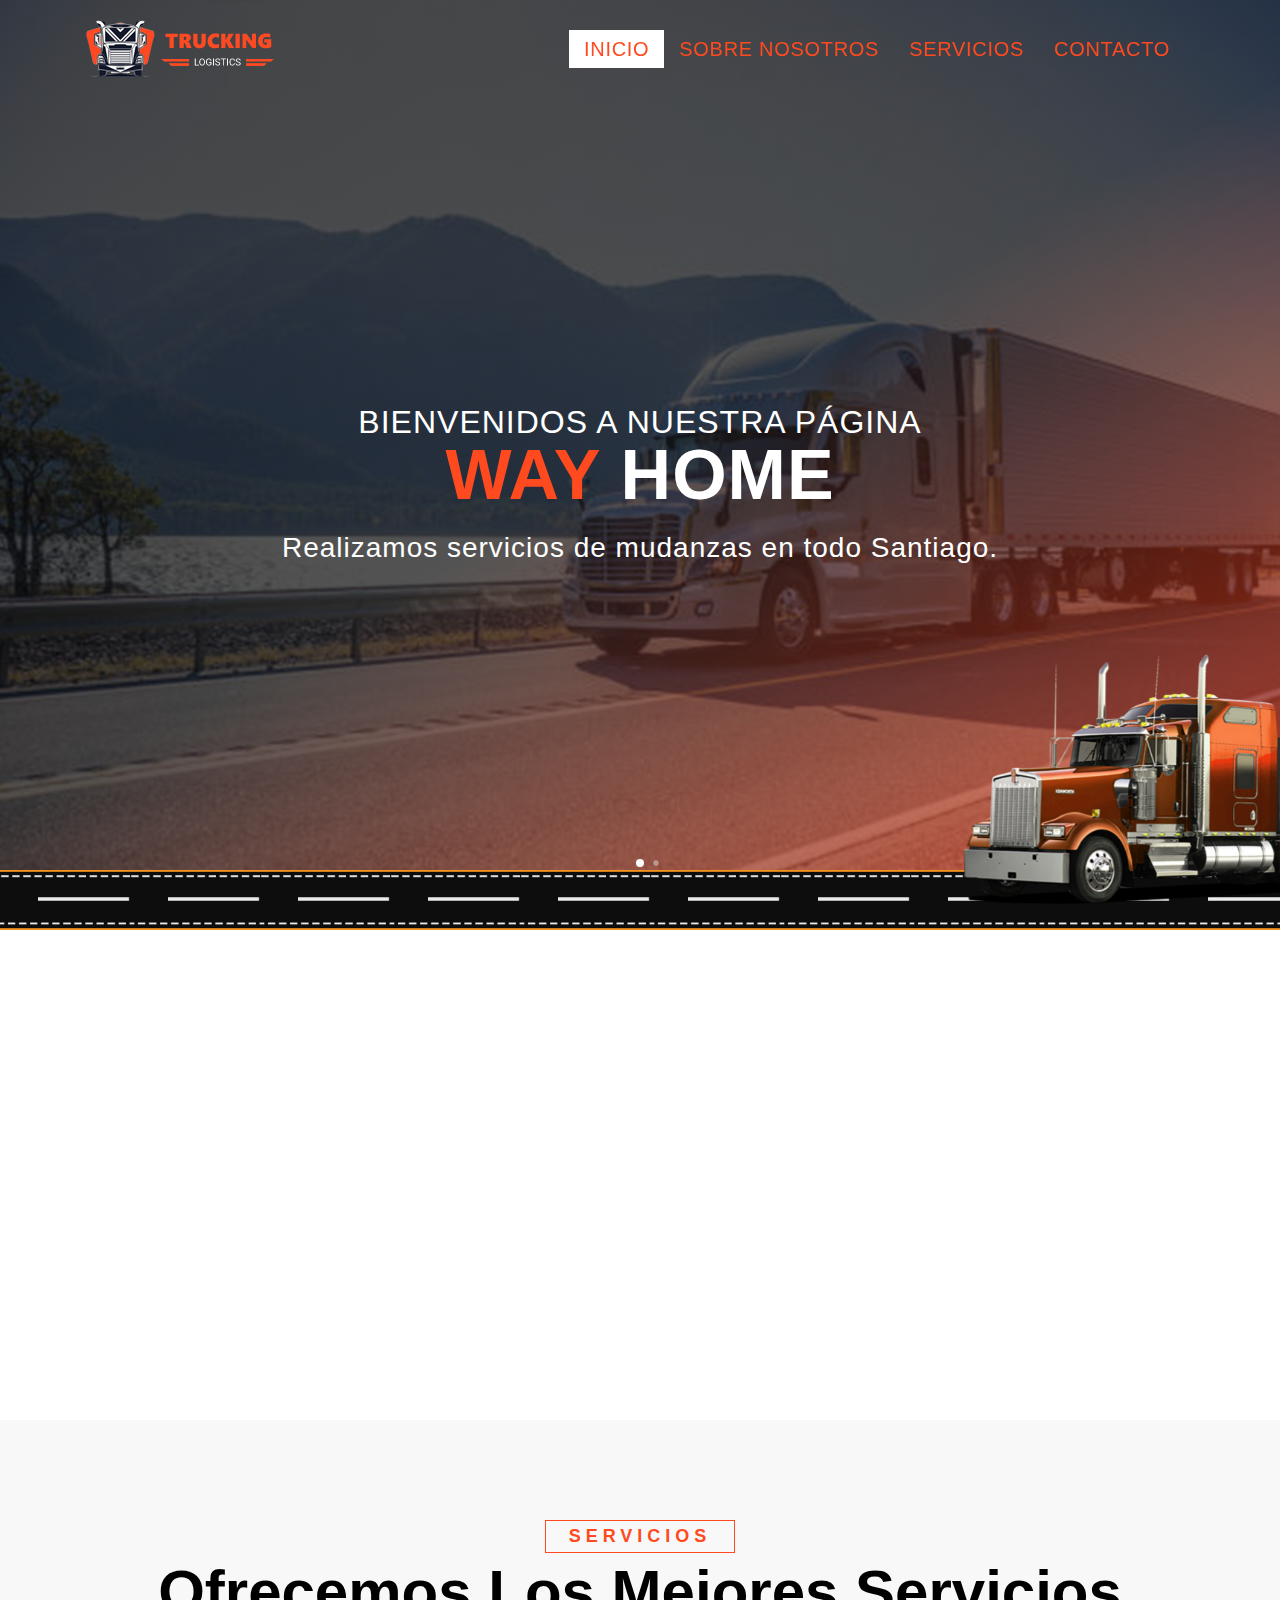
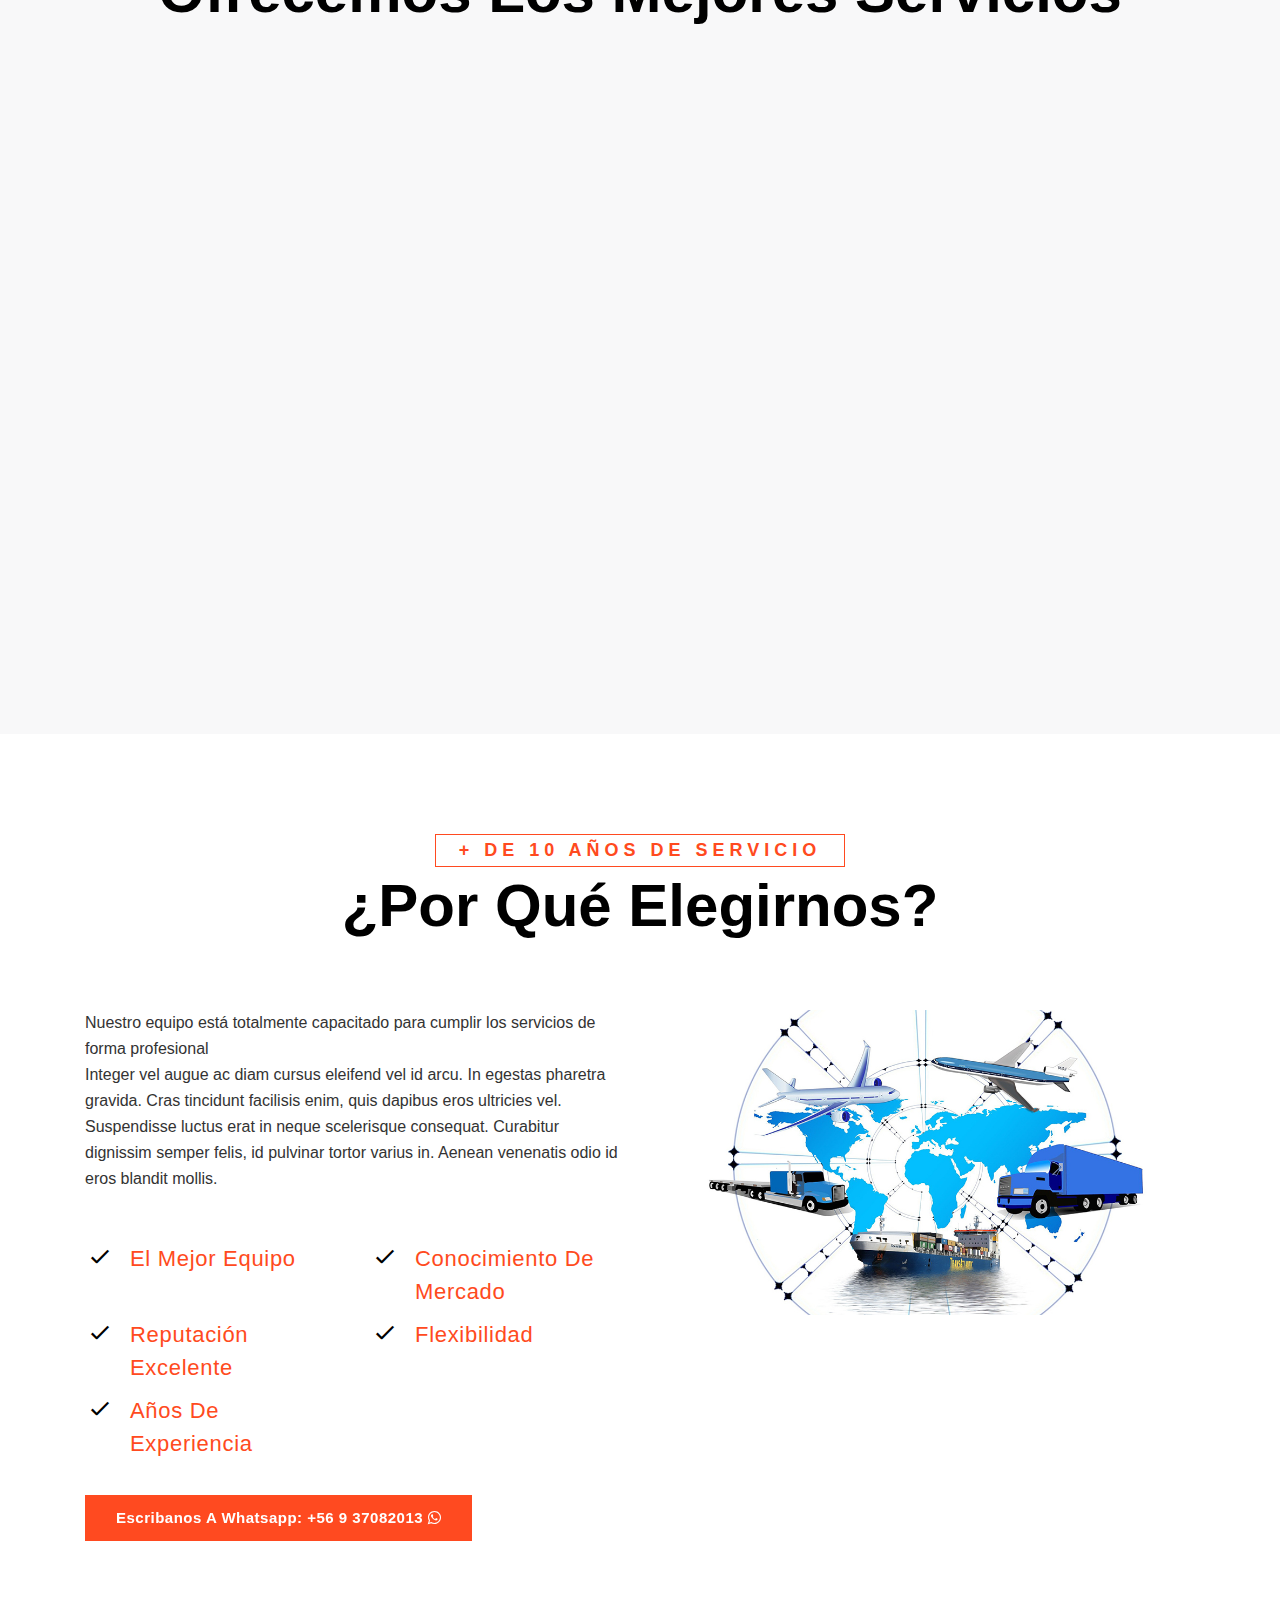
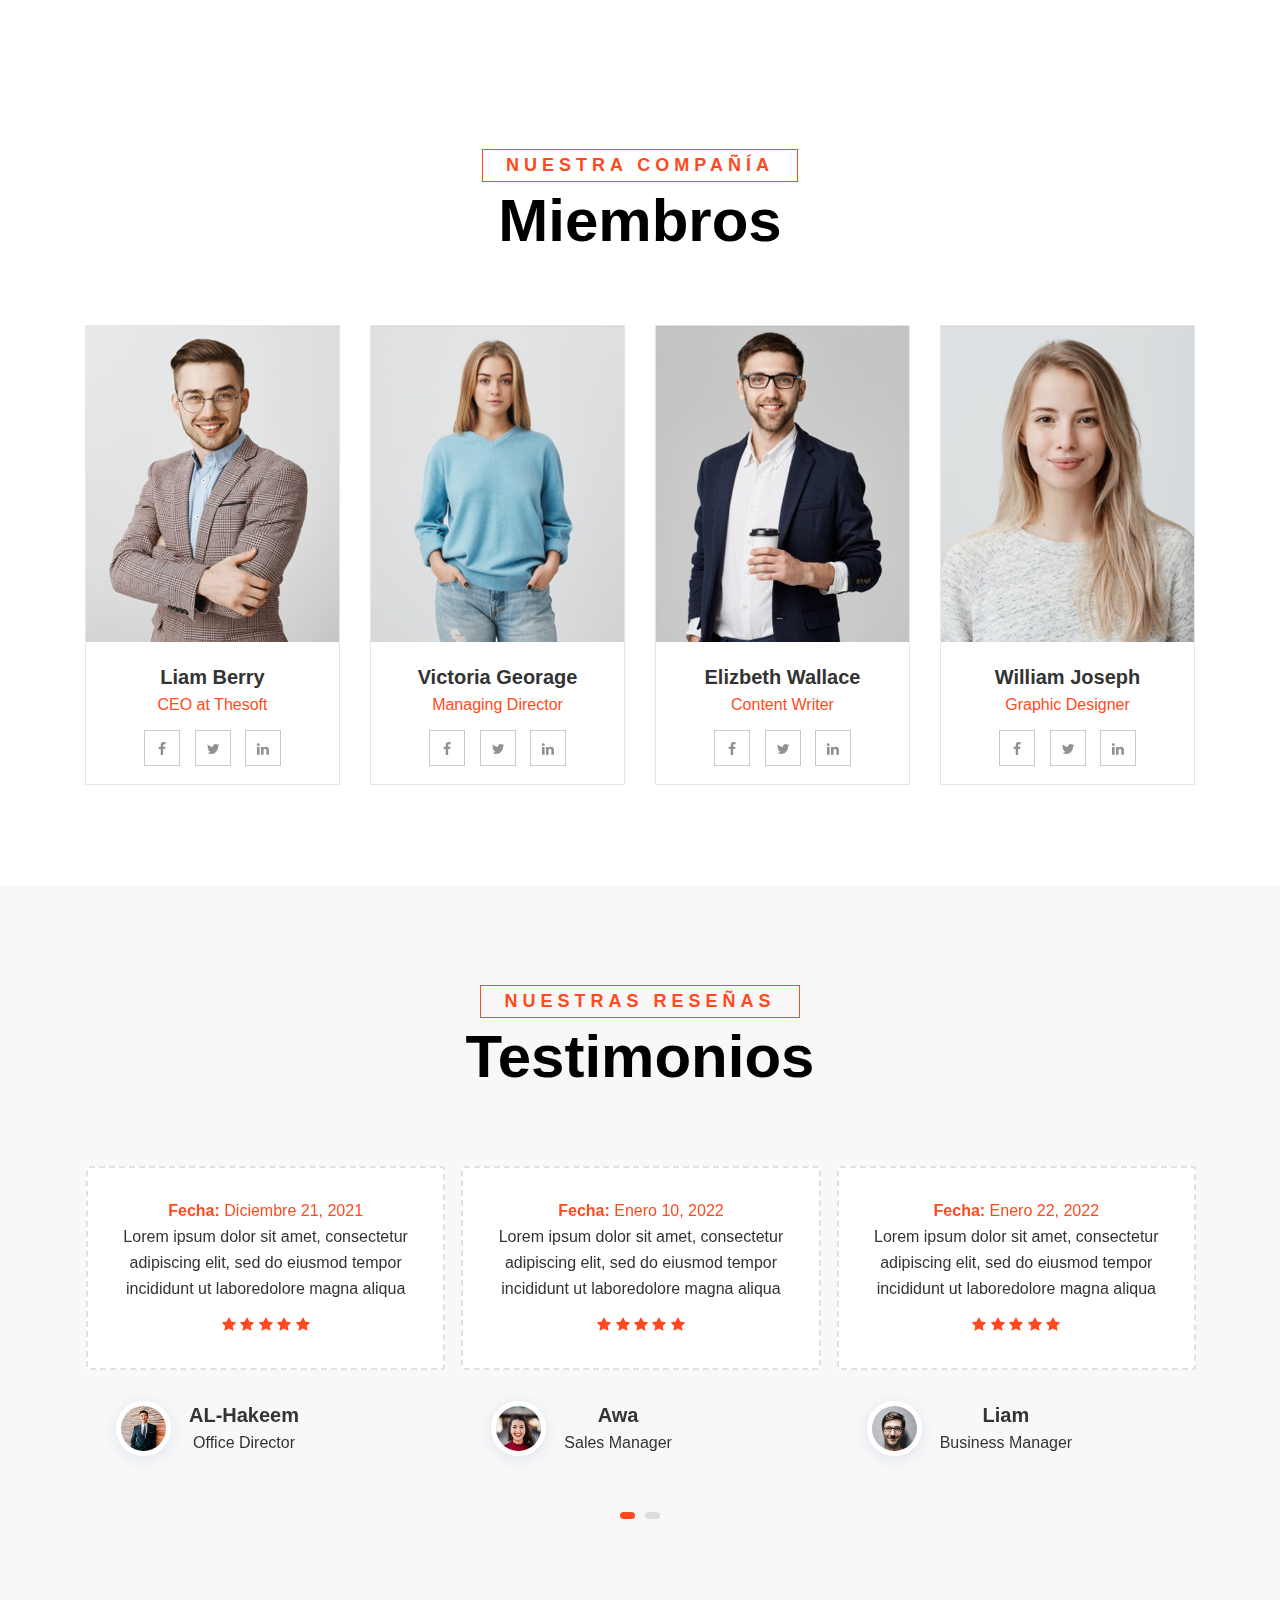
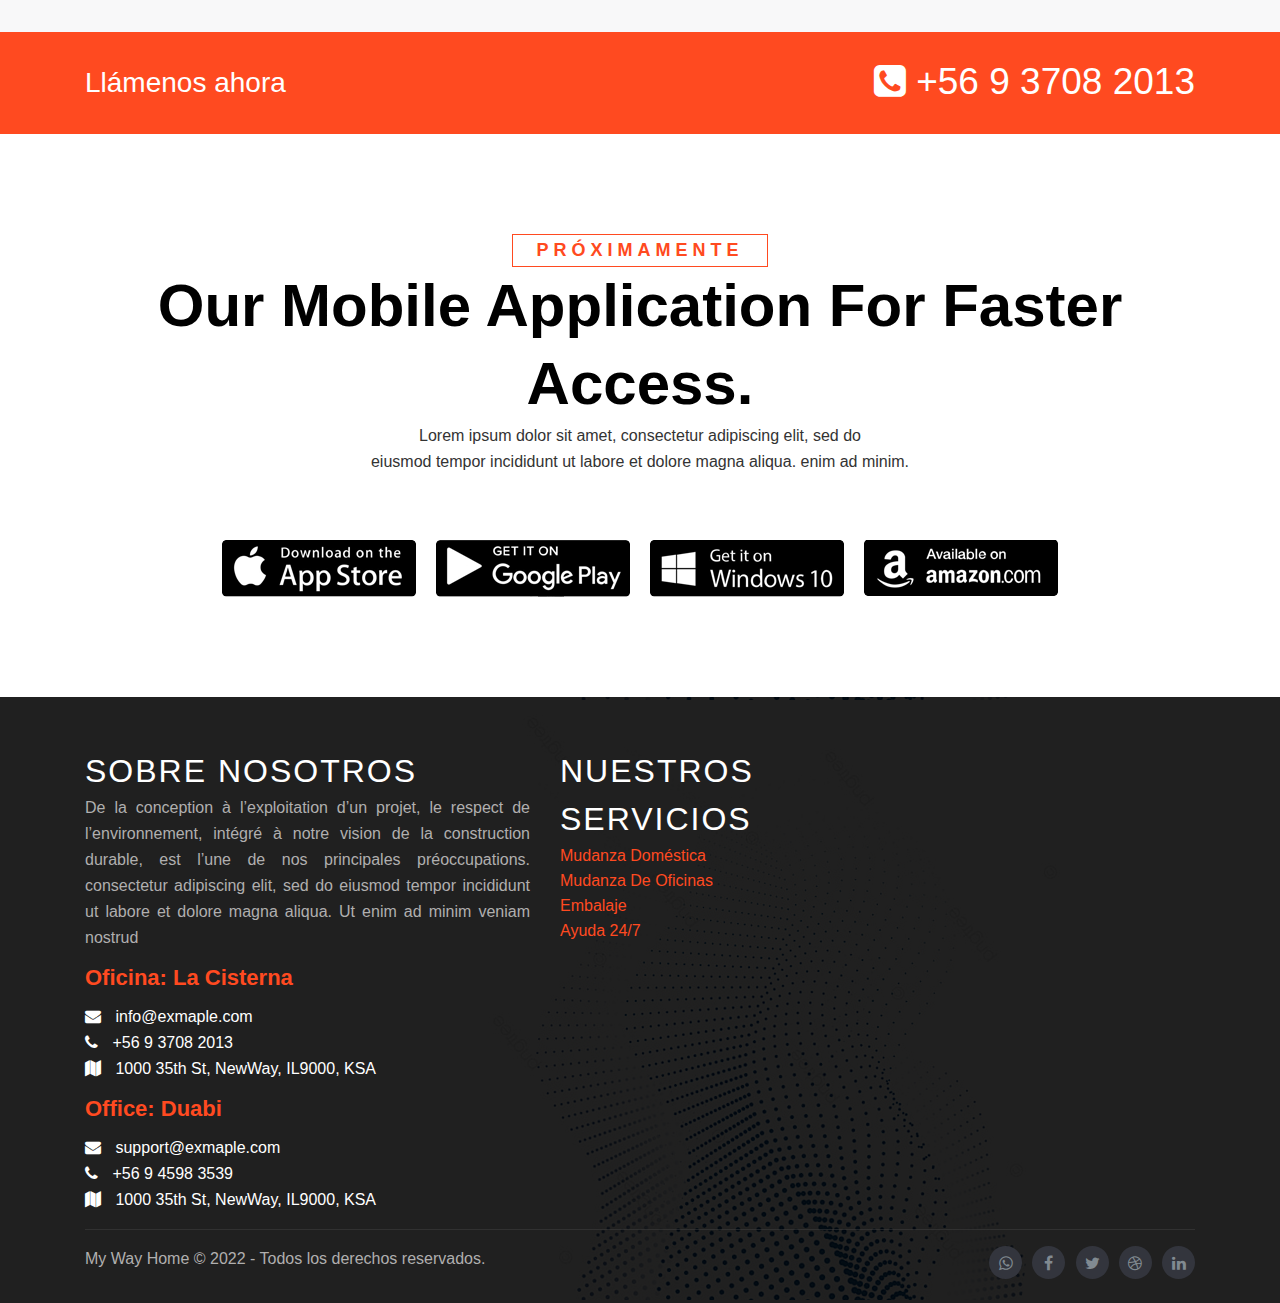
<file: index.html>
<!DOCTYPE html>
<html lang="esp">
<head>
	<meta charset="utf-8" />
	<title>My Way Home | Inicio</title>
	<meta content="width=device-width, initial-scale=1.0" name="viewport" />
	<meta name="keywords" content="Transportation HTML Website Template" />
	<meta name="description" content="Transportation HTML Website Template" />
	<!-- Google Fonts -->
<!-- 	<link href="https://fonts.googleapis.com/css2?family=Rajdhani:wght@400;500;600;700&display=swap" rel="stylesheet">
	<link href="https://fonts.googleapis.com/css2?family=Mukta:wght@300;400;500;600;700;800&display=swap" rel="stylesheet">
	<link rel="preconnect" href="https://fonts.googleapis.com">
	<link rel="preconnect" href="https://fonts.gstatic.com" crossorigin>
	<link href="https://fonts.googleapis.com/css2?family=Saira+Stencil+One&display=swap" rel="stylesheet"> -->
	<!-- Favicon -->
	<link rel="icon" type="image/png" href="assets/img/favicon.png">
	<!-- Site All Style Sheet Css -->
	<link href="assets/css/bootstrap.min.css" rel="stylesheet" />
	<link href="assets/css/font-awesome.min.css" rel="stylesheet" />
	<link href="assets/css/icofont.min.css" rel="stylesheet" />
	<link href="assets/css/magnific-popup.css" rel="stylesheet" />
	<link href="assets/css/animate.min.css" rel="stylesheet" />
	<link href="assets/css/owl.carousel.min.css" rel="stylesheet" />
	<link href="assets/css/owl.theme.default.min.css" rel="stylesheet" />
	<link href="assets/css/swiper.min.css" rel="stylesheet" />
	<!-- Site Main Style Sheet Css -->
	<link href="assets/css/style.css" rel="stylesheet" />
	<link href="assets/css/pages.css" rel="stylesheet" />
	<link href="assets/css/responsive.css" rel="stylesheet" />
</head>

<body>

	<!-- Start Preloader Area -->
    <div id="preloader">
		<img src="assets/img/logo-black.png" class="black-logo" alt="logo">
    </div>
		

	<!-- End Preloader Area -->

    <!-- Start Header Navbar Area -->
    <header class="header-navber-area">
        <nav class="navbar navbar-b navbar-trans navbar-expand-lg" id="mainNav">
            <div class="container top-menu">
                <a class="navbar-brand js-scroll" href="index.html">
				<img src="assets/img/logo.png" class="white-logo" alt="logo">
				<img src="assets/img/logo-black.png" class="black-logo" alt="logo">
			</a>
            <button class="navbar-toggler collapsed" type="button" data-toggle="collapse" data-target="#navbarDefault" aria-controls="navbarDefault" aria-expanded="false" aria-label="Toggle navigation"> <span></span>  <span></span>  <span></span> 
			</button>
                <div class="navbar-collapse collapse justify-content-end" id="navbarDefault">
                    <ul class="navbar-nav">
                        <li class="nav-item"><a class="nav-link js-scroll active" href="index.html">Inicio</a></li>
                        <li class="nav-item"><a class="nav-link js-scroll" href="about.html">Sobre Nosotros</a></li>
                        <li class="nav-item"><a class="nav-link js-scroll" href="services.html">Servicios</a></li>
                        <li class="nav-item"><a class="nav-link js-scroll" href="contact.html">Contacto</a></li>
                    </ul>
                </div>
            </div>
        </nav>
    </header>
    <!-- End Header Navbar Area -->
	
	<!-- Start Slider Area -->
    <div id="home" class="slider slider-prlx">
        <div class="swiper-container parallax-slider">
            <div class="swiper-wrapper">
                <div class="swiper-slide">
                    <div class="bg-img valign" data-background="assets/img/slider-1.jpg" data-overlay-dark="5">
                        <div class="container">
                            <div class="row">
                                <div class="col-lg-8 col-md-12 offset-lg-2">
                                    <div class="caption text-center">
										<h2>Bienvenidos a nuestra página</h2>
                                        <h1><span>Way</span> Home</h1>
										<h3>Realizamos servicios de mudanzas en todo Santiago.</h3>
                                    </div>
                                </div>
                            </div>
                        </div>
                    </div>
                </div>
                <div class="swiper-slide">
                    <div class="bg-img valign" data-background="assets/img/slider-2.jpg" data-overlay-dark="5">
                        <div class="container">
                            <div class="row">
                                <div class="col-lg-8 col-md-12 offset-lg-2">
                                    <div class="caption text-center">
										<h2>¿Qué encontraré aquí?</h2>
                                        <h1><span>Way</span> Home</h1>
										<h3>Encontrarás toda la información relacionada con la empresa, secciones de contacto, los encargados y los servicios que proveemos a las personas. </h3>
									</div>
                                </div>
								<!-- <div class="col-lg-5 col-md-5">
                                    <img src="assets/img/banner.png" alt="banner image"/>
                                </div> -->
                            </div>
                        </div>
                    </div>
                </div>
            </div>
            <div class="swiper-pagination"></div>
        </div>
    </div>
    <!-- End Slider Area -->

	<div class="banner-design">
		<img src="assets/img/truck-bg.png" alt="chose image" />
	</div>

	<!-- Why Chose Us Section Start -->
	<div id="why" class="why-chose section-padding">
        <div class="container">
            <div class="row d-flex align-items-center">
                <!-- single service -->
                <div class="col-lg-4 col-md-4 col-sm-12 wow why-chose-service fadeInLeft text-center" data-wow-delay="0.2s">
                    <img src="assets/img/team.png" alt="chose image" />
                    <h2 class="theme-color">Profesionalismo</h2>
                    <p>Siempre hacemos que nuestros clientes tengan una experiencia acogedora con nuestros servicios de mudanzas.</p>
                </div>
                <!-- single service -->

                <!-- single service -->
                <div class="col-lg-4 col-md-4 col-sm-12 wow why-chose-service fadeInLeft text-center" data-wow-delay="0.2s">
                    <img src="assets/img/experience.png" alt="chose image" />
                    <h2 class="theme-color">Experiencia sobresaliente</h2>
                    <p>Llevamos muchos años en el rubro.<br/>Sabemos bien como debemos llevar a cabo nuestra labor de la mejor forma.</p>
                </div>
                <!-- single service -->

                <!-- single service -->
                <div class="col-lg-4 col-md-4 col-sm-12 wow why-chose-service fadeInLeft text-center" data-wow-delay="0.2s">
                    <img src="assets/img/reputation.png" alt="chose image" />
                    <h2 class="theme-color">Reputación inmaculada</h2>
                    <p>Buscamos brindar el mejor servicio.<br/>Para satisfacer las necesidades de los clientes y poder crecer cada día más.</p>
                </div>
                <!-- single service -->
            </div>
        </div>
    </div>
    <!-- Why Chose Us Section End -->


	<!-- Start Services Section -->
    <section id="services" class="services-area bg-gray section-padding">
        <div class="container">
            <div class="row">
                <div class="col-md-12">
					<div class="section-title">
						<h5>Servicios</h5>
						<h2>
							Ofrecemos los mejores servicios
						</h2>
					</div>
                </div>
            </div>
            <div class="row">
                <div class="col-md-12">
					<div id="services-slide0" class="owl-carousel owl-theme owl-loaded owl-drag">
						<div class="row">
							<div class="col-md-6 col-lg-4">
								<div class="services-single-item bg-1 wow fadeInUp" data-wow-delay="0.2s">
									<div class="number">1</div>
									<div class="services-content">
										<img src="assets/img/partner/client-5.png" atl="service image"/>
										<h5>Servicio de Embalaje</h5>
										<p>Protegemos sus muebles y sus productos frágiles</p>
									</div>
								</div>
							</div>
							<div class="col-md-6 col-lg-4">
								<div class="services-single-item bg-2 wow fadeInUp" data-wow-delay="0.4s">
									<div class="number">2</div>
									<div class="services-content">
										<img src="assets/img/services/service-2.png" atl="service image"/>
										<h5>Mudanzas de Hogar</h5>
										<p>Ofrecemos un servicio de mudanzas para su hogar</p>
									</div>
								</div>
							</div>
							<div class="col-md-6 col-lg-4">
								<div class="services-single-item bg-3 wow fadeInUp" data-wow-delay="0.6s">
									<div class="number">3</div>
									<div class="services-content">
										<img src="assets/img/partner/client-6.png" atl="service image"/>
										<h5>Mudanzas de Empresas</h5>
										<p>También ofrecemos un servicio de mudanza para su oficina</p>
									</div>
								</div>
							</div>
						</div>
					</div>
				</div>
            </div>
        </div>
    </section>
    <!-- End Services Section -->


     <!-- featured Section Start -->
    <section id="featured" class="featured-services section-padding">
        <div class="container">
			<div class="row">
                <div class="col-md-12">
					<div class="section-title">
						<h5>+ de 10 años de servicio</h5>
						<h2>
							¿Por qué elegirnos?
						</h2>
					</div>
                </div>
            </div>
            <div class="row">
                <div class="col-lg-6 col-md-6">
                    <div class="text-left">
                        <p>Nuestro equipo está totalmente capacitado para cumplir los servicios de forma profesional<br/>Integer vel augue ac diam cursus eleifend vel id arcu. In egestas pharetra gravida. Cras tincidunt facilisis enim, quis dapibus eros ultricies vel. Suspendisse luctus erat in neque scelerisque consequat. Curabitur dignissim semper felis, id pulvinar tortor varius in. Aenean venenatis odio id eros blandit mollis.</p>
                        <div class="row advantages">
							<div class="col-lg-6 col-md-6 d-flex">
								<i class="icofont-check-alt"></i>
								<h5>El mejor equipo</h5>
							</div>
							<div class="col-lg-6 col-md-6 d-flex">
								<i class="icofont-check-alt"></i>
								<h5>Conocimiento de mercado</h5>
							</div>
							<div class="col-lg-6 col-md-6 d-flex">
								<i class="icofont-check-alt"></i>
								<h5>Reputación excelente</h5>
							</div>
							<div class="col-lg-6 col-md-6 d-flex">
								<i class="icofont-check-alt"></i>
								<h5>Flexibilidad</h5>
							</div>
							<div class="col-lg-6 col-md-6 d-flex">
								<i class="icofont-check-alt"></i>
								<h5>Años de experiencia</h5>
							</div>
						</div>
						<a href="https://wa.me/56937082013" class="button home-btn-1 js-scroll">Escribanos a Whatsapp: +56 9 37082013 <i class="fa fa-whatsapp"></i></a>
                    </div>
                </div>
				<div class="col-lg-6 col-md-6">
					<img src="assets/img/featured-bg.jpg" atl="service image"/>
				</div>
            </div>
        </div>
    </section>
    <!-- featured Section End -->

	<!-- Start Team Section -->
	<section class="team-area section-padding">
		<div class="container">
			<div class="row">
				<div class="col-sm-12">
					<div class="section-title">
						<h5>Nuestra Compañía</h5>
						<h2>Miembros</h2>
					</div>
				</div>
			</div>
			<div class="row">
				<div class="col-lg-3 col-md-6">
					<div class="single-team-box">
						<div class="team-image">
							<img src="assets/img/team/team-1.jpg" alt="team" />
						</div>
						<div class="team-info">
							<h3>Liam Berry</h3>
							<span>CEO at Thesoft</span>
							<div class="team-social-icon">
								<a href="#"><i class="fa fa-facebook-f"></i></a>
								<a href="#"><i class="fa fa-twitter"></i></a>
								<a href="#"><i class="fa fa-linkedin"></i></a>
							</div>
						</div>
					</div>
				</div>
				<div class="col-lg-3 col-md-6">
					<div class="single-team-box">
						<div class="team-image">
							<img src="assets/img/team/team-2.jpg" alt="team" />
						</div>
						<div class="team-info">
							<h3>Victoria Georage</h3>
							<span>Managing Director</span>
							<div class="team-social-icon">
								<a href="#"><i class="fa fa-facebook-f"></i></a>
								<a href="#"><i class="fa fa-twitter"></i></a>
								<a href="#"><i class="fa fa-linkedin"></i></a>
							</div>
						</div>
					</div>
				</div>
				<div class="col-lg-3 col-md-6">
					<div class="single-team-box">
						<div class="team-image">
							<img src="assets/img/team/team-3.jpg" alt="team" />
						</div>
						<div class="team-info">
							<h3>Elizbeth Wallace</h3>
							<span>Content Writer</span>
							<div class="team-social-icon">
								<a href="#"><i class="fa fa-facebook-f"></i></a>
								<a href="#"><i class="fa fa-twitter"></i></a>
								<a href="#"><i class="fa fa-linkedin"></i></a>
							</div>
						</div>
					</div>
				</div>
				<div class="col-lg-3 col-md-6">
					<div class="single-team-box">
						<div class="team-image">
							<img src="assets/img/team/team-4.jpg" alt="team" />
						</div>
						<div class="team-info">
							<h3>William Joseph</h3>
							<span>Graphic Designer</span>
							<div class="team-social-icon">
								<a href="#"><i class="fa fa-facebook-f"></i></a>
								<a href="#"><i class="fa fa-twitter"></i></a>
								<a href="#"><i class="fa fa-linkedin"></i></a>
							</div>
						</div>
					</div>
				</div>
			</div>
		</div>
	</section>
	<!-- End Team Section -->

	<!-- Start Testimonials Section -->
	<section id="review" class="testimonial-area bg-gray section-padding">
		<div class="container">
			<div class="row">
				<div class="col-md-12">
					<div class="section-title">
						<h5>Nuestras reseñas</h5>
						<h2>Testimonios</h2>
					</div>
				</div>
			</div>
			<div class="row">
				<div class="col-md-12">
					<div class="testimonial-slide">
						<div class="owl-carousel owl-theme">
							<!-- testimonials item -->
							<div class="single-testimonial">
								<div class="testimonial-content-inner">
									<div class="testimonial-text">
										<a href="#"><b>Fecha:</b> Diciembre 21, 2021 </a> 
										<p>Lorem ipsum dolor sit amet, consectetur adipiscing elit, sed do eiusmod tempor incididunt ut laboredolore magna aliqua</p>
										<div class="rating-box">
											<ul>
												<li><i class="fa fa-star"></i></li>
												<li><i class="fa fa-star"></i></li>
												<li><i class="fa fa-star"></i></li>
												<li><i class="fa fa-star"></i></li>
												<li><i class="fa fa-star"></i></li>
											</ul>
										</div>
									</div>
									<div class="author-info-box">
										<div class="author-img">
											<img src="assets/img/client/testimonial-1.jpg" alt="testimonial">
										</div>
										<div class="author-bio-info">
											<h3>AL-Hakeem</h3>
											<span>Office Director</span>
										</div>
									</div>
								</div>
							</div>
							<!-- testimonials item -->
							<div class="single-testimonial">
								<div class="testimonial-content-inner">
									<div class="testimonial-text">
										<a href="#"><b>Fecha:</b> Enero 10, 2022 </a> 
										<p>Lorem ipsum dolor sit amet, consectetur adipiscing elit, sed do eiusmod tempor incididunt ut laboredolore magna aliqua</p>
										<div class="rating-box">
											<ul>
												<li><i class="fa fa-star"></i></li>
												<li><i class="fa fa-star"></i></li>
												<li><i class="fa fa-star"></i></li>
												<li><i class="fa fa-star"></i></li>
												<li><i class="fa fa-star"></i></li>
											</ul>
										</div>
									</div>
									<div class="author-info-box">
										<div class="author-img">
											<img src="assets/img/client/testimonial-2.jpg" alt="testimonial">
										</div>
										<div class="author-bio-info">
											<h3>Awa</h3>
											<span>Sales Manager</span>
										</div>
									</div>
								</div>
							</div>
							<!-- testimonials item -->
							<div class="single-testimonial">
								<div class="testimonial-content-inner">
									<div class="testimonial-text">
										<a href="#"><b>Fecha:</b> Enero 22, 2022 </a> 
										<p>Lorem ipsum dolor sit amet, consectetur adipiscing elit, sed do eiusmod tempor incididunt ut laboredolore magna aliqua</p>
										<div class="rating-box">
											<ul>
												<li><i class="fa fa-star"></i></li>
												<li><i class="fa fa-star"></i></li>
												<li><i class="fa fa-star"></i></li>
												<li><i class="fa fa-star"></i></li>
												<li><i class="fa fa-star"></i></li>
											</ul>
										</div>
									</div>
									<div class="author-info-box">
										<div class="author-img">
											<img src="assets/img/client/testimonial-3.jpg" alt="testimonial">
										</div>
										<div class="author-bio-info">
											<h3>Liam</h3>
											<span>Business Manager</span>
										</div>
									</div>
								</div>
							</div>
							<!-- testimonials item -->
							<div class="single-testimonial">
								<div class="testimonial-content-inner">
									<div class="testimonial-text">
										<a href="#"><b>Fecha:</b> Febrero 14, 2022 </a> 
										<p>Lorem ipsum dolor sit amet, consectetur adipiscing elit, sed do eiusmod tempor incididunt ut laboredolore magna aliqua</p>
										<div class="rating-box">
											<ul>
												<li><i class="fa fa-star"></i></li>
												<li><i class="fa fa-star"></i></li>
												<li><i class="fa fa-star"></i></li>
												<li><i class="fa fa-star"></i></li>
												<li><i class="fa fa-star"></i></li>
											</ul>
										</div>
									</div>
									<div class="author-info-box">
										<div class="author-img">
											<img src="assets/img/client/testimonial-4.jpg" alt="testimonial">
										</div>
										<div class="author-bio-info">
											<h3>Thesofa</h3>
											<span>Head Manager</span>
										</div>
									</div>
								</div>
							</div>
						</div>
					</div>
				</div>
			</div>
		</div>
	</section>
	<!-- End Testimonials Section -->


    <!-- Start Footer Section -->
    <div class="book-area">
        <div class="container">
            <div class="row">
                <div class="col-md-8">
                    <div class="footer-copyright-text f-30">
                        <h3>Llámenos ahora</h3>
                    </div>
                </div>
                <div class="col-md-4 text-right text-white f-30">
                    <p><i class="fa fa-phone-square"></i> +56 9 3708 2013</p>
                </div>
            </div>
        </div>
    </div>
	<!-- End Footer Section -->


	<!-- Download App Section -->
    <div id="download" class="download-area section-padding">
        <div class="container">
			<div class="row">
				<div class="col-sm-12">
					<div class="section-title">
						<h5>Próximamente</h5>
						<h2>Our Mobile Application for Faster Access.</h2>
						<p>
						 	Lorem ipsum dolor sit amet, consectetur adipiscing elit, sed do <br/>
						 	eiusmod tempor incididunt ut labore et dolore magna aliqua. enim ad minim.
						 </p>
					</div>
				</div>
			</div>
			<div class="row text-center download-buttons-wrap">
			    <div class="download-buttons">
			      <a href="#"><img src="assets/img/apple-store.png" alt="store-image" /></a>
			    </div>
			    <div class="download-buttons">
			      <a href="#"><img src="assets/img/play-store.png" alt="store-image" /></a>
			    </div>
			    <div class="download-buttons">
			      <a href="#"><img src="assets/img/windows-store.png" alt="store-image" /></a>
			    </div>
			    <div class="download-buttons">
			      <a href="#"><img src="assets/img/amazon-store.png" alt="store-image" /></a>
			    </div>
			 </div> 
    	</div>
    </div>
	<!-- Download App Section -->

	  <!-- Site footer -->
	  <footer class="site-footer">
		<div class="container">
		  <div class="row">
			<div class="col-sm-12 col-md-5">
			  <h2>Sobre Nosotros</h2>
			  <p class="text-justify">De la conception à l’exploitation d’un projet, le respect de l’environnement, intégré à notre vision de la construction durable, est l’une de nos principales préoccupations. consectetur adipiscing elit, sed do eiusmod tempor incididunt ut labore et dolore magna aliqua. Ut enim ad minim veniam nostrud</p>
			  <div class="contact-store-location-box">
				<div class="single-store-location">
					<h3>Oficina: La Cisterna</h3>
					<p><i class="fa fa-envelope"></i> <a href="mailto:random@exmaple.com"> info@exmaple.com</a></p>
					<p><i class="fa fa-phone"></i> <a href="tel:+56937082013"> +56 9 3708 2013</a></p>
					<p><i class="fa fa-map"></i> 1000 35th St, NewWay, IL9000, KSA</p>
				</div>
			</div>
			<div class="contact-store-location-box">
				<div class="single-store-location">
					<h3>Office: Duabi</h3>
					<p><i class="fa fa-envelope"></i> <a href="mailto:random@exmaple.com"> support@exmaple.com</a></p>
					<p><i class="fa fa-phone"></i> <a href="tel:+56945983539"> +56 9 4598 3539</a></p>
					<p><i class="fa fa-map"></i> 1000 35th St, NewWay, IL9000, KSA</p>
				</div>
			</div>
			</div>
			<div class="col-xs-12 col-md-3">
				<h2>Nuestros servicios</h2>
				<ul class="footer-links">
				  <li><a href="#">Mudanza Doméstica</a></li>
				  <li><a href="#">Mudanza De Oficinas</a></li>
				  <li><a href="#">Embalaje</a></li>
				  <li><a href="#">Ayuda 24/7</a></li>
				</ul>
			</div>
		  </div>
		  <hr>
		</div>
		<div class="container">
		  <div class="row">
			<div class="col-md-8 col-sm-6 col-xs-12">
			  <p class="copyright-text">My Way Home © 2022 - Todos los derechos reservados.
			  </p>
			</div>
  
			<div class="col-md-4 col-sm-6 col-xs-12">
			  <ul class="social-icons">
				<li><a class="whatsapp" href="#"><i class="fa fa-whatsapp"></i></a></li>
				<li><a class="facebook" href="#"><i class="fa fa-facebook"></i></a></li>
				<li><a class="twitter" href="#"><i class="fa fa-twitter"></i></a></li>
				<li><a class="dribbble" href="#"><i class="fa fa-dribbble"></i></a></li>
				<li><a class="linkedin" href="#"><i class="fa fa-linkedin"></i></a></li>   
			  </ul>
			</div>
		  </div>
		</div>
  </footer>
    <!-- End Footer Section -->
	
	<!-- Start Back to Top -->
	<div class="back-to-top">
		<i class="fa fa-caret-up"></i><i class="fa fa-caret-up"></i>
	</div>
	<!-- End Back to Top -->
	
	<!-- Site All Jquery Js -->
	<script src="assets/js/jquery-3.5.1.min.js"></script>
	<script src="assets/js/bootstrap.min.js"></script>
	<script src="assets/js/swiper.min.js"></script>
	<script src="assets/js/plugins.js"></script>
	<script src="assets/js/wow.min.js"></script>
	<!--validator js-->
    <script src="assets/js/validator.min.js"></script>
    <!--contact js-->
   <!--  <script src="assets/js/contact.js"></script> -->
	<!-- Site Main Custom Js -->
	<script src="assets/js/main.js"></script>
</body>

</html>
</file>
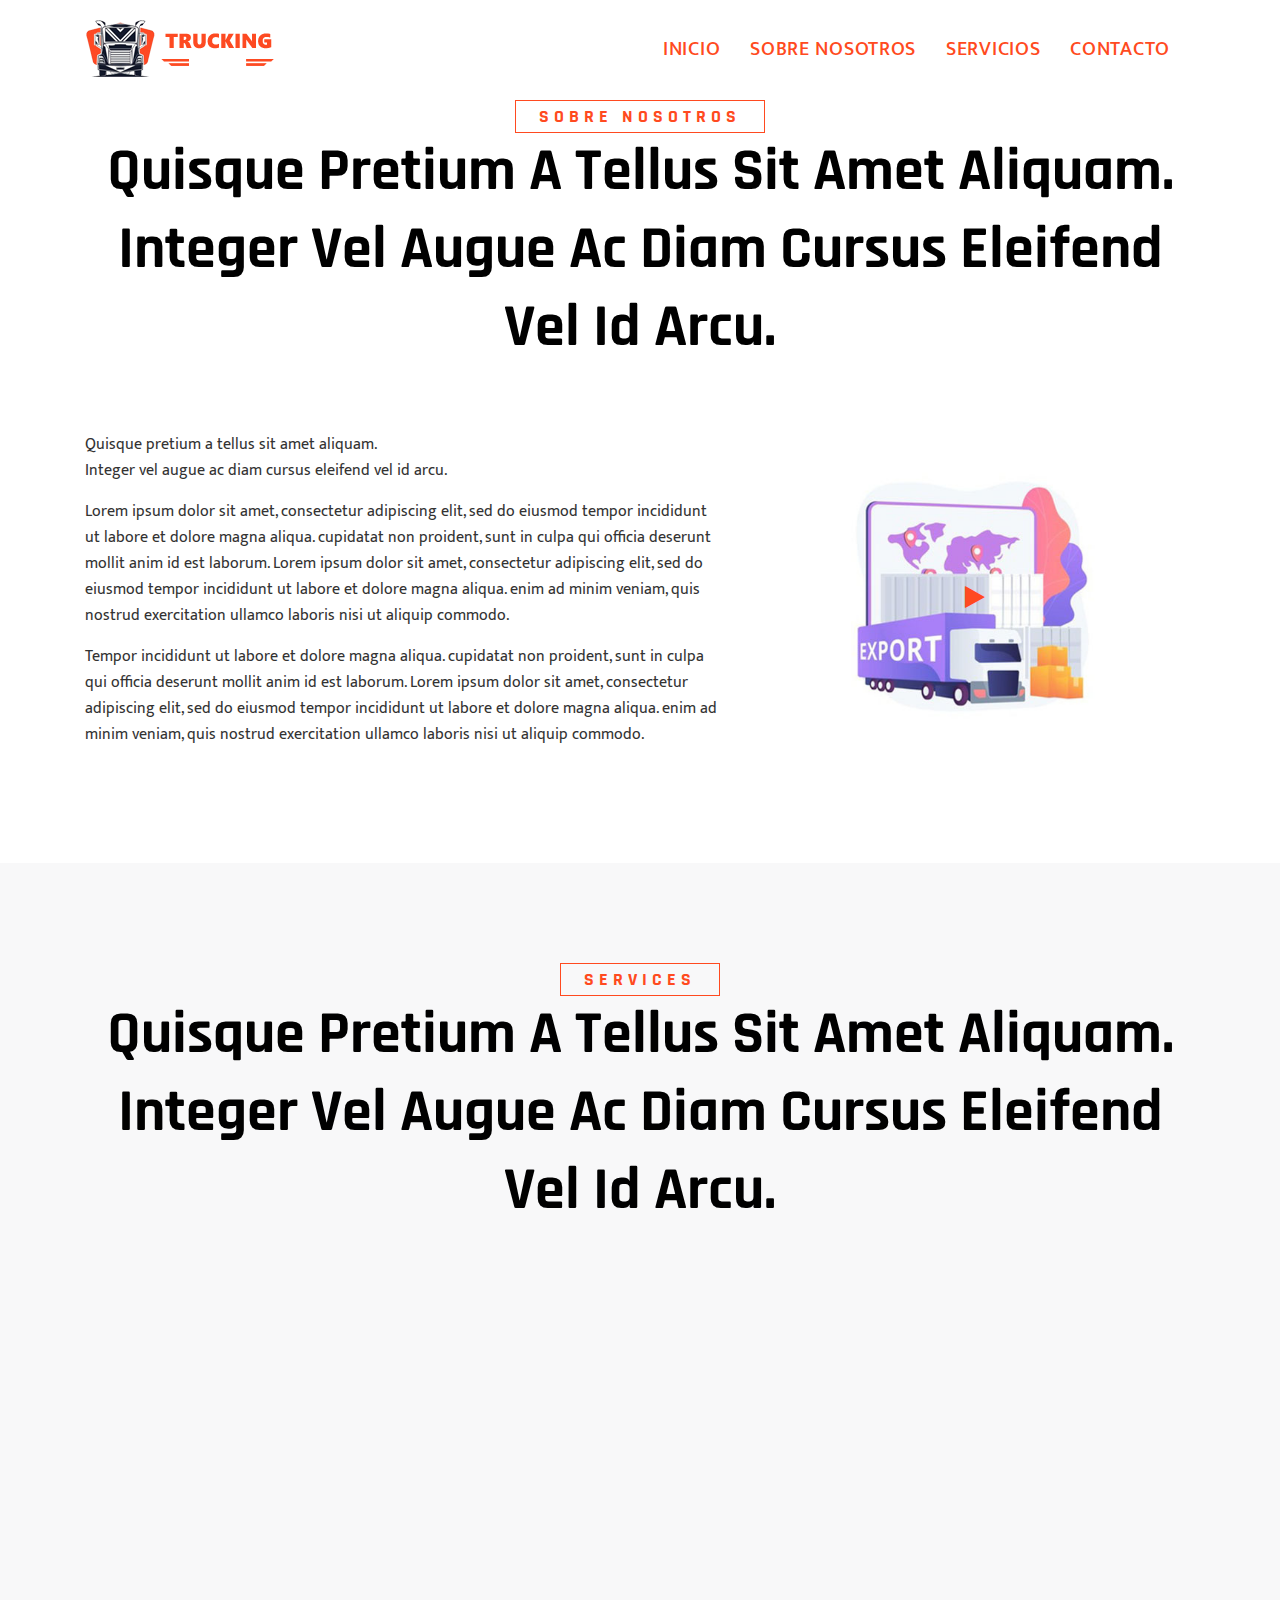
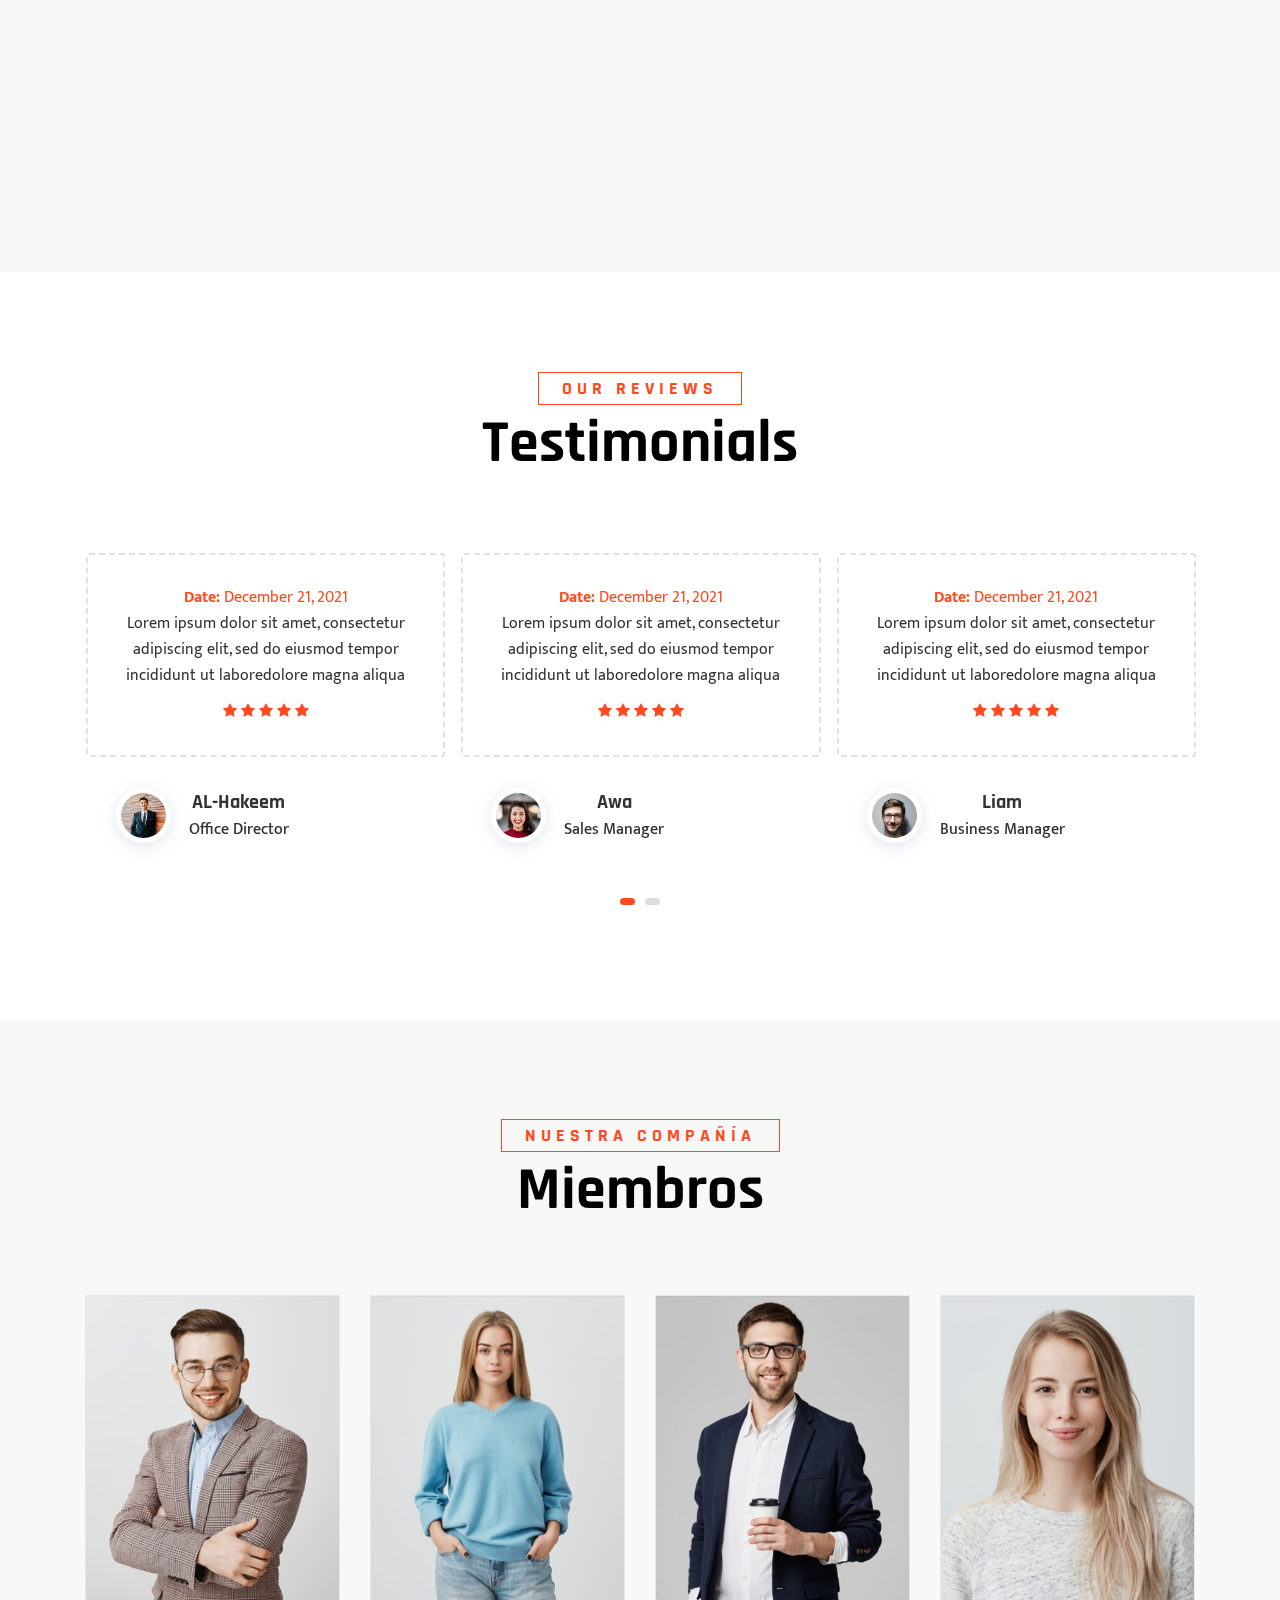
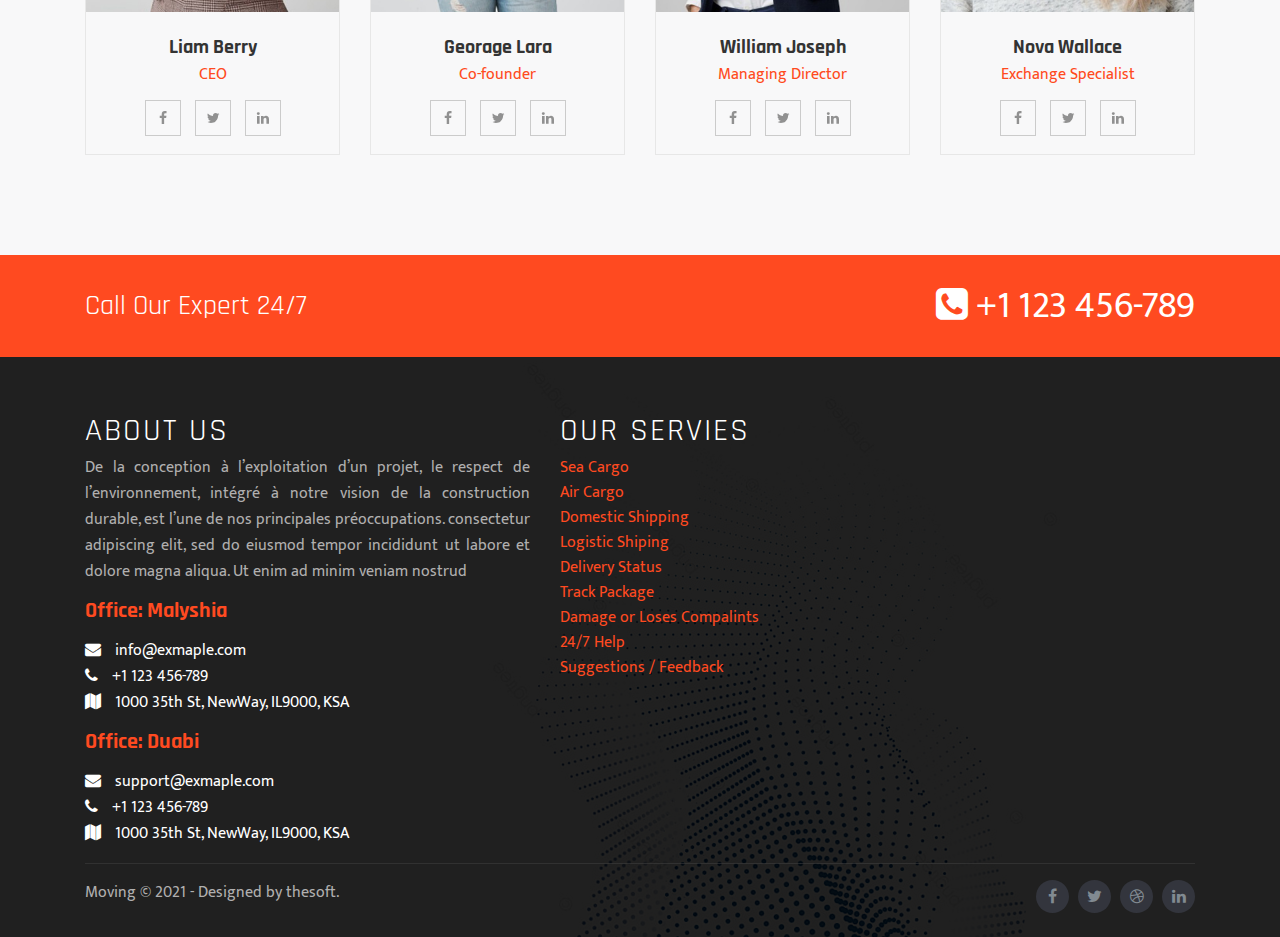
<file: about.html>
<!DOCTYPE html>
<html lang="zxx">

<head>
	<meta charset="utf-8" />
	<title>My Way Home | Sobre nosotros</title>
	<meta content="width=device-width, initial-scale=1.0" name="viewport" />
	<meta name="keywords" content="Transportation HTML Website Template" />
	<meta name="description" content="Transportation HTML Website Template" />
	<!-- Google Fonts -->
	<link href="https://fonts.googleapis.com/css2?family=Rajdhani:wght@400;500;600;700&display=swap" rel="stylesheet">
	<link href="https://fonts.googleapis.com/css2?family=Mukta:wght@300;400;500;600;700;800&display=swap" rel="stylesheet">
	<link rel="preconnect" href="https://fonts.googleapis.com">
	<link rel="preconnect" href="https://fonts.gstatic.com" crossorigin>
	<link href="https://fonts.googleapis.com/css2?family=Saira+Stencil+One&display=swap" rel="stylesheet">
	<!-- Favicon -->
	<link rel="icon" type="image/png" href="assets/img/favicon.png">
	<!-- Site All Style Sheet Css -->
	<link href="assets/css/bootstrap.min.css" rel="stylesheet" />
	<link href="assets/css/font-awesome.min.css" rel="stylesheet" />
	<link href="assets/css/icofont.min.css" rel="stylesheet" />
	<link href="assets/css/magnific-popup.css" rel="stylesheet" />
	<link href="assets/css/animate.min.css" rel="stylesheet" />
	<link href="assets/css/owl.carousel.min.css" rel="stylesheet" />
	<link href="assets/css/owl.theme.default.min.css" rel="stylesheet" />
	<link href="assets/css/swiper.min.css" rel="stylesheet" />
	<!-- Site Main Style Sheet Css -->
	<link href="assets/css/style.css" rel="stylesheet" />
	<link href="assets/css/pages.css" rel="stylesheet" />
	<link href="assets/css/responsive.css" rel="stylesheet" />
</head>

<body>

	<!-- Start Preloader Area -->
    <div id="preloader">
		<img src="assets/img/logo-black.png" class="black-logo" alt="logo">
    </div>
	<!-- End Preloader Area -->

    <!-- Start Header Navbar Area -->
    <header class="header-navber-area">
        <nav class="navbar navbar-b navbar-trans navbar-expand-lg" id="mainNav">
            <div class="container top-menu">
                <a class="navbar-brand js-scroll" href="index.html">
				<img src="assets/img/logo.png" class="white-logo" alt="logo">
				<img src="assets/img/logo-black.png" class="black-logo" alt="logo">
			</a>
            <button class="navbar-toggler collapsed" type="button" data-toggle="collapse" data-target="#navbarDefault" aria-controls="navbarDefault" aria-expanded="false" aria-label="Toggle navigation"> <span></span>  <span></span>  <span></span> 
			</button>
                <div class="navbar-collapse collapse justify-content-end" id="navbarDefault">
                    <ul class="navbar-nav">
                        <li class="nav-item"><a class="nav-link js-scroll" href="index.html">Inicio</a></li>
                        <li class="nav-item"><a class="nav-link js-scroll active" href="about.html">Sobre Nosotros</a></li>
                        <li class="nav-item"><a class="nav-link js-scroll" href="services.html">Servicios</a></li>
                        <li class="nav-item"><a class="nav-link js-scroll" href="contact.html">Contacto</a></li>
                    </ul>
                </div>
            </div>
        </nav>
    </header>
    <!-- End Header Navbar Area -->
	
    <!-- Start About Section -->
    <section id="about" class="about-area section-padding">
        <div class="container">
			<div class="row">
                <div class="col-md-12">
					<div class="section-title">
						<h5>Sobre Nosotros</h5>
						<h2>Quisque pretium a tellus sit amet aliquam.<br/>Integer vel augue ac diam cursus eleifend vel id arcu.</h2>
					</div>
                </div>
            </div>
            <div class="row d-flex align-items-center">
                <div class="col-lg-7 col-md-7 col-sm-12 wow fadeInUp" data-wow-delay="0.2s">
                    <div class="about-content">
                        <div class="about-content-text text-left">
							<p>Quisque pretium a tellus sit amet aliquam.<br/>Integer vel augue ac diam cursus eleifend vel id arcu.</p>
                            <p>Lorem ipsum dolor sit amet, consectetur adipiscing elit, sed do eiusmod tempor incididunt ut labore et dolore magna aliqua. cupidatat non proident, sunt in culpa qui officia deserunt mollit anim id est laborum. Lorem ipsum dolor sit amet, consectetur adipiscing elit, sed do eiusmod tempor incididunt ut labore et dolore magna aliqua. enim ad minim veniam, quis nostrud exercitation ullamco laboris nisi ut aliquip commodo.</p>
                            <p>Tempor incididunt ut labore et dolore magna aliqua. cupidatat non proident, sunt in culpa qui officia deserunt mollit anim id est laborum. Lorem ipsum dolor sit amet, consectetur adipiscing elit, sed do eiusmod tempor incididunt ut labore et dolore magna aliqua. enim ad minim veniam, quis nostrud exercitation ullamco laboris nisi ut aliquip commodo.</p>
                        </div>
                    </div>
                </div>
				<div class="col-lg-5 col-md-5 col-sm-12 wow fadeInUp" data-wow-delay="0.4s">
					<div class="about-image">
						<img src="assets/img/about.jpg" alt="About image">
						<div class="waves-box">
							<a href="https://www.youtube.com/watch?v=Gc2en3nHxA4" class="iq-video popup-video mfp-iframe"> <i class="fa fa-play"></i></a>
							<div class="iq-waves">
								<div class="waves wave-1"></div>
								<div class="waves wave-2"></div>
								<div class="waves wave-3"></div>
							</div>
						</div>
					</div>
				</div>
            </div>
			
        </div>
    </section>
    <!-- End About Section -->

	<!-- Start Services Section -->
    <section id="services" class="services-area bg-gray section-padding">
        <div class="container">
            <div class="row">
                <div class="col-md-12">
					<div class="section-title">
						<h5>Services</h5>
						<h2>
							Quisque pretium a tellus sit amet aliquam.<br/>Integer vel augue ac diam cursus eleifend vel id arcu.
						</h2>
					</div>
                </div>
            </div>
            <div class="row">
                <div class="col-md-12">
					<div id="services-slide0" class="owl-carousel owl-theme owl-loaded owl-drag">
						<div class="row">
							<div class="col-md-6 col-lg-4">
								<div class="services-single-item bg-1 wow fadeInUp" data-wow-delay="0.2s">
									<div class="number">1</div>
									<div class="services-content">
										<img src="assets/img/services/service-1.png" atl="service image"/>
										<h5>Air Cargo</h5>
										<p>Lorem ipsum dolor sit amet adipiscing elit sed do eiusmod</p>
									</div>
								</div>
							</div>
							<div class="col-md-6 col-lg-4">
								<div class="services-single-item bg-2 wow fadeInUp" data-wow-delay="0.4s">
									<div class="number">2</div>
									<div class="services-content">
										<img src="assets/img/services/service-2.png" atl="service image"/>
										<h5>Sea Cargo</h5>
										<p>Lorem ipsum dolor sit amet adipiscing elit sed do eiusmod</p>
									</div>
								</div>
							</div>
							<div class="col-md-6 col-lg-4">
								<div class="services-single-item bg-3 wow fadeInUp" data-wow-delay="0.6s">
									<div class="number">3</div>
									<div class="services-content">
										<img src="assets/img/services/service-3.png" atl="service image"/>
										<h5>Truck Cargo</h5>
										<p>Lorem ipsum dolor sit amet adipiscing elit sed do eiusmod</p>
									</div>
								</div>
							</div>
						</div>
					</div>
				</div>
            </div>
        </div>
    </section>
    <!-- End Services Section -->

	<!-- Start Testimonials Section -->
	<section id="review" class="testimonial-area section-padding">
		<div class="container">
			<div class="row">
				<div class="col-md-12">
					<div class="section-title">
						<h5>Our Reviews</h5>
						<h2>Testimonials</h2>
					</div>
				</div>
			</div>
			<div class="row">
				<div class="col-md-12">
					<div class="testimonial-slide">
						<div class="owl-carousel owl-theme">
							<!-- testimonials item -->
							<div class="single-testimonial">
								<div class="testimonial-content-inner">
									<div class="testimonial-text">
										<a href="#"><b>Date:</b> December 21, 2021 </a> 
										<p>Lorem ipsum dolor sit amet, consectetur adipiscing elit, sed do eiusmod tempor incididunt ut laboredolore magna aliqua</p>
										<div class="rating-box">
											<ul>
												<li><i class="fa fa-star"></i></li>
												<li><i class="fa fa-star"></i></li>
												<li><i class="fa fa-star"></i></li>
												<li><i class="fa fa-star"></i></li>
												<li><i class="fa fa-star"></i></li>
											</ul>
										</div>
									</div>
									<div class="author-info-box">
										<div class="author-img">
											<img src="assets/img/client/testimonial-1.jpg" alt="testimonial">
										</div>
										<div class="author-bio-info">
											<h3>AL-Hakeem</h3>
											<span>Office Director</span>
										</div>
									</div>
								</div>
							</div>
							<!-- testimonials item -->
							<div class="single-testimonial">
								<div class="testimonial-content-inner">
									<div class="testimonial-text">
										<a href="#"><b>Date:</b> December 21, 2021 </a> 
										<p>Lorem ipsum dolor sit amet, consectetur adipiscing elit, sed do eiusmod tempor incididunt ut laboredolore magna aliqua</p>
										<div class="rating-box">
											<ul>
												<li><i class="fa fa-star"></i></li>
												<li><i class="fa fa-star"></i></li>
												<li><i class="fa fa-star"></i></li>
												<li><i class="fa fa-star"></i></li>
												<li><i class="fa fa-star"></i></li>
											</ul>
										</div>
									</div>
									<div class="author-info-box">
										<div class="author-img">
											<img src="assets/img/client/testimonial-2.jpg" alt="testimonial">
										</div>
										<div class="author-bio-info">
											<h3>Awa</h3>
											<span>Sales Manager</span>
										</div>
									</div>
								</div>
							</div>
							<!-- testimonials item -->
							<div class="single-testimonial">
								<div class="testimonial-content-inner">
									<div class="testimonial-text">
										<a href="#"><b>Date:</b> December 21, 2021 </a> 
										<p>Lorem ipsum dolor sit amet, consectetur adipiscing elit, sed do eiusmod tempor incididunt ut laboredolore magna aliqua</p>
										<div class="rating-box">
											<ul>
												<li><i class="fa fa-star"></i></li>
												<li><i class="fa fa-star"></i></li>
												<li><i class="fa fa-star"></i></li>
												<li><i class="fa fa-star"></i></li>
												<li><i class="fa fa-star"></i></li>
											</ul>
										</div>
									</div>
									<div class="author-info-box">
										<div class="author-img">
											<img src="assets/img/client/testimonial-3.jpg" alt="testimonial">
										</div>
										<div class="author-bio-info">
											<h3>Liam</h3>
											<span>Business Manager</span>
										</div>
									</div>
								</div>
							</div>
							<!-- testimonials item -->
							<div class="single-testimonial">
								<div class="testimonial-content-inner">
									<div class="testimonial-text">
										<a href="#"><b>Date:</b> December 21, 2021 </a> 
										<p>Lorem ipsum dolor sit amet, consectetur adipiscing elit, sed do eiusmod tempor incididunt ut laboredolore magna aliqua</p>
										<div class="rating-box">
											<ul>
												<li><i class="fa fa-star"></i></li>
												<li><i class="fa fa-star"></i></li>
												<li><i class="fa fa-star"></i></li>
												<li><i class="fa fa-star"></i></li>
												<li><i class="fa fa-star"></i></li>
											</ul>
										</div>
									</div>
									<div class="author-info-box">
										<div class="author-img">
											<img src="assets/img/client/testimonial-4.jpg" alt="testimonial">
										</div>
										<div class="author-bio-info">
											<h3>Thesofa</h3>
											<span>Head Manager</span>
										</div>
									</div>
								</div>
							</div>
						</div>
					</div>
				</div>
			</div>
		</div>
	</section>
	<!-- End Testimonials Section -->

	<!-- Start Team Section -->
	<section class="team-area bg-gray section-padding">
		<div class="container">
			<div class="row">
				<div class="col-sm-12">
					<div class="section-title">
						<h5>Nuestra Compañía</h5>
						<h2>Miembros</h2>
					</div>
				</div>
			</div>
			<div class="row">
				<div class="col-lg-3 col-md-6">
					<div class="single-team-box">
						<div class="team-image">
							<img src="assets/img/team/team-1.jpg" alt="team" />
						</div>
						<div class="team-info">
							<h3>Liam Berry</h3>
							<span>CEO</span>
							<div class="team-social-icon">
								<a href="#"><i class="fa fa-facebook-f"></i></a>
								<a href="#"><i class="fa fa-twitter"></i></a>
								<a href="#"><i class="fa fa-linkedin"></i></a>
							</div>
						</div>
					</div>
				</div>
				<div class="col-lg-3 col-md-6">
					<div class="single-team-box">
						<div class="team-image">
							<img src="assets/img/team/team-2.jpg" alt="team" />
						</div>
						<div class="team-info">
							<h3>Georage Lara</h3>
							<span>Co-founder</span>
							<div class="team-social-icon">
								<a href="#"><i class="fa fa-facebook-f"></i></a>
								<a href="#"><i class="fa fa-twitter"></i></a>
								<a href="#"><i class="fa fa-linkedin"></i></a>
							</div>
						</div>
					</div>
				</div>
				<div class="col-lg-3 col-md-6">
					<div class="single-team-box">
						<div class="team-image">
							<img src="assets/img/team/team-3.jpg" alt="team" />
						</div>
						<div class="team-info">
							<h3>William Joseph</h3>
							<span>Managing Director</span>
							<div class="team-social-icon">
								<a href="#"><i class="fa fa-facebook-f"></i></a>
								<a href="#"><i class="fa fa-twitter"></i></a>
								<a href="#"><i class="fa fa-linkedin"></i></a>
							</div>
						</div>
					</div>
				</div>
				<div class="col-lg-3 col-md-6">
					<div class="single-team-box">
						<div class="team-image">
							<img src="assets/img/team/team-4.jpg" alt="team" />
						</div>
						<div class="team-info">
							<h3>Nova Wallace</h3>
							<span>Exchange Specialist</span>
							<div class="team-social-icon">
								<a href="#"><i class="fa fa-facebook-f"></i></a>
								<a href="#"><i class="fa fa-twitter"></i></a>
								<a href="#"><i class="fa fa-linkedin"></i></a>
							</div>
						</div>
					</div>
				</div>
			</div>
		</div>
	</section>
	<!-- End Team Section -->

    <!-- Start Footer Section -->
    <div class="book-area">
        <div class="container">
            <div class="row">
                <div class="col-md-8">
                    <div class="footer-copyright-text f-30">
                        <h3>Call Our Expert 24/7</h3>
                    </div>
                </div>
                <div class="col-md-4 text-right text-white f-30">
                    <p><i class="fa fa-phone-square"></i> +1 123 456-789</p>
                </div>
            </div>
        </div>
    </div>

	  <!-- Site footer -->
	  <footer class="site-footer">
		<div class="container">
		  <div class="row">
			<div class="col-sm-12 col-md-5">
			  <h2>About Us</h2>
			  <p class="text-justify">De la conception à l’exploitation d’un projet, le respect de l’environnement, intégré à notre vision de la construction durable, est l’une de nos principales préoccupations. consectetur adipiscing elit, sed do eiusmod tempor incididunt ut labore et dolore magna aliqua. Ut enim ad minim veniam nostrud</p>
			  <div class="contact-store-location-box">
				<div class="single-store-location">
					<h3>Office: Malyshia</h3>
					<p><i class="fa fa-envelope"></i> <a href="mailto:random@exmaple.com"> info@exmaple.com</a></p>
					<p><i class="fa fa-phone"></i> <a href="tel:+1123456789"> +1 123 456-789</a></p>
					<p><i class="fa fa-map"></i> 1000 35th St, NewWay, IL9000, KSA</p>
				</div>
			</div>
			<div class="contact-store-location-box">
				<div class="single-store-location">
					<h3>Office: Duabi</h3>
					<p><i class="fa fa-envelope"></i> <a href="mailto:random@exmaple.com"> support@exmaple.com</a></p>
					<p><i class="fa fa-phone"></i> <a href="tel:+1123456789"> +1 123 456-789</a></p>
					<p><i class="fa fa-map"></i> 1000 35th St, NewWay, IL9000, KSA</p>
				</div>
			</div>
			</div>
			<div class="col-xs-12 col-md-3">
				<h2>Our Servies</h2>
				<ul class="footer-links">
				  <li><a href="#">Sea Cargo</a></li>
				  <li><a href="#">Air Cargo</a></li>
				  <li><a href="#">Domestic Shipping</a></li>
				  <li><a href="#">Logistic Shiping</a></li>
				  <li><a href="#">Delivery Status</a></li>
				  <li><a href="#">Track Package</a></li>
				  <li><a href="#">Damage or Loses Compalints</a></li>
				  <li><a href="#">24/7 Help</a></li>
				  <li><a href="#">Suggestions / Feedback</a></li>
				</ul>
			</div>
		  </div>
		  <hr>
		</div>
		<div class="container">
		  <div class="row">
			<div class="col-md-8 col-sm-6 col-xs-12">
			  <p class="copyright-text">Moving © 2021 - Designed by thesoft.
			  </p>
			</div>
  
			<div class="col-md-4 col-sm-6 col-xs-12">
			  <ul class="social-icons">
				<li><a class="facebook" href="#"><i class="fa fa-facebook"></i></a></li>
				<li><a class="twitter" href="#"><i class="fa fa-twitter"></i></a></li>
				<li><a class="dribbble" href="#"><i class="fa fa-dribbble"></i></a></li>
				<li><a class="linkedin" href="#"><i class="fa fa-linkedin"></i></a></li>   
			  </ul>
			</div>
		  </div>
		</div>
  </footer>
    <!-- End Footer Section -->
	
	<!-- Start Back to Top -->
	<div class="back-to-top">
		<i class="fa fa-caret-up"></i><i class="fa fa-caret-up"></i>
	</div>
	<!-- End Back to Top -->
	
	<!-- Site All Jquery Js -->
	<script src="assets/js/jquery-3.5.1.min.js"></script>
	<script src="assets/js/bootstrap.min.js"></script>
	<script src="assets/js/swiper.min.js"></script>
	<script src="assets/js/plugins.js"></script>
	<script src="assets/js/wow.min.js"></script>
	<!--validator js-->
    <script src="assets/js/validator.min.js"></script>
    <!--contact js--><!-- 
    <script src="assets/js/contact.js"></script> -->
	<!-- Site Main Custom Js -->
	<script src="assets/js/main.js"></script>
</body>

</html>
</file>
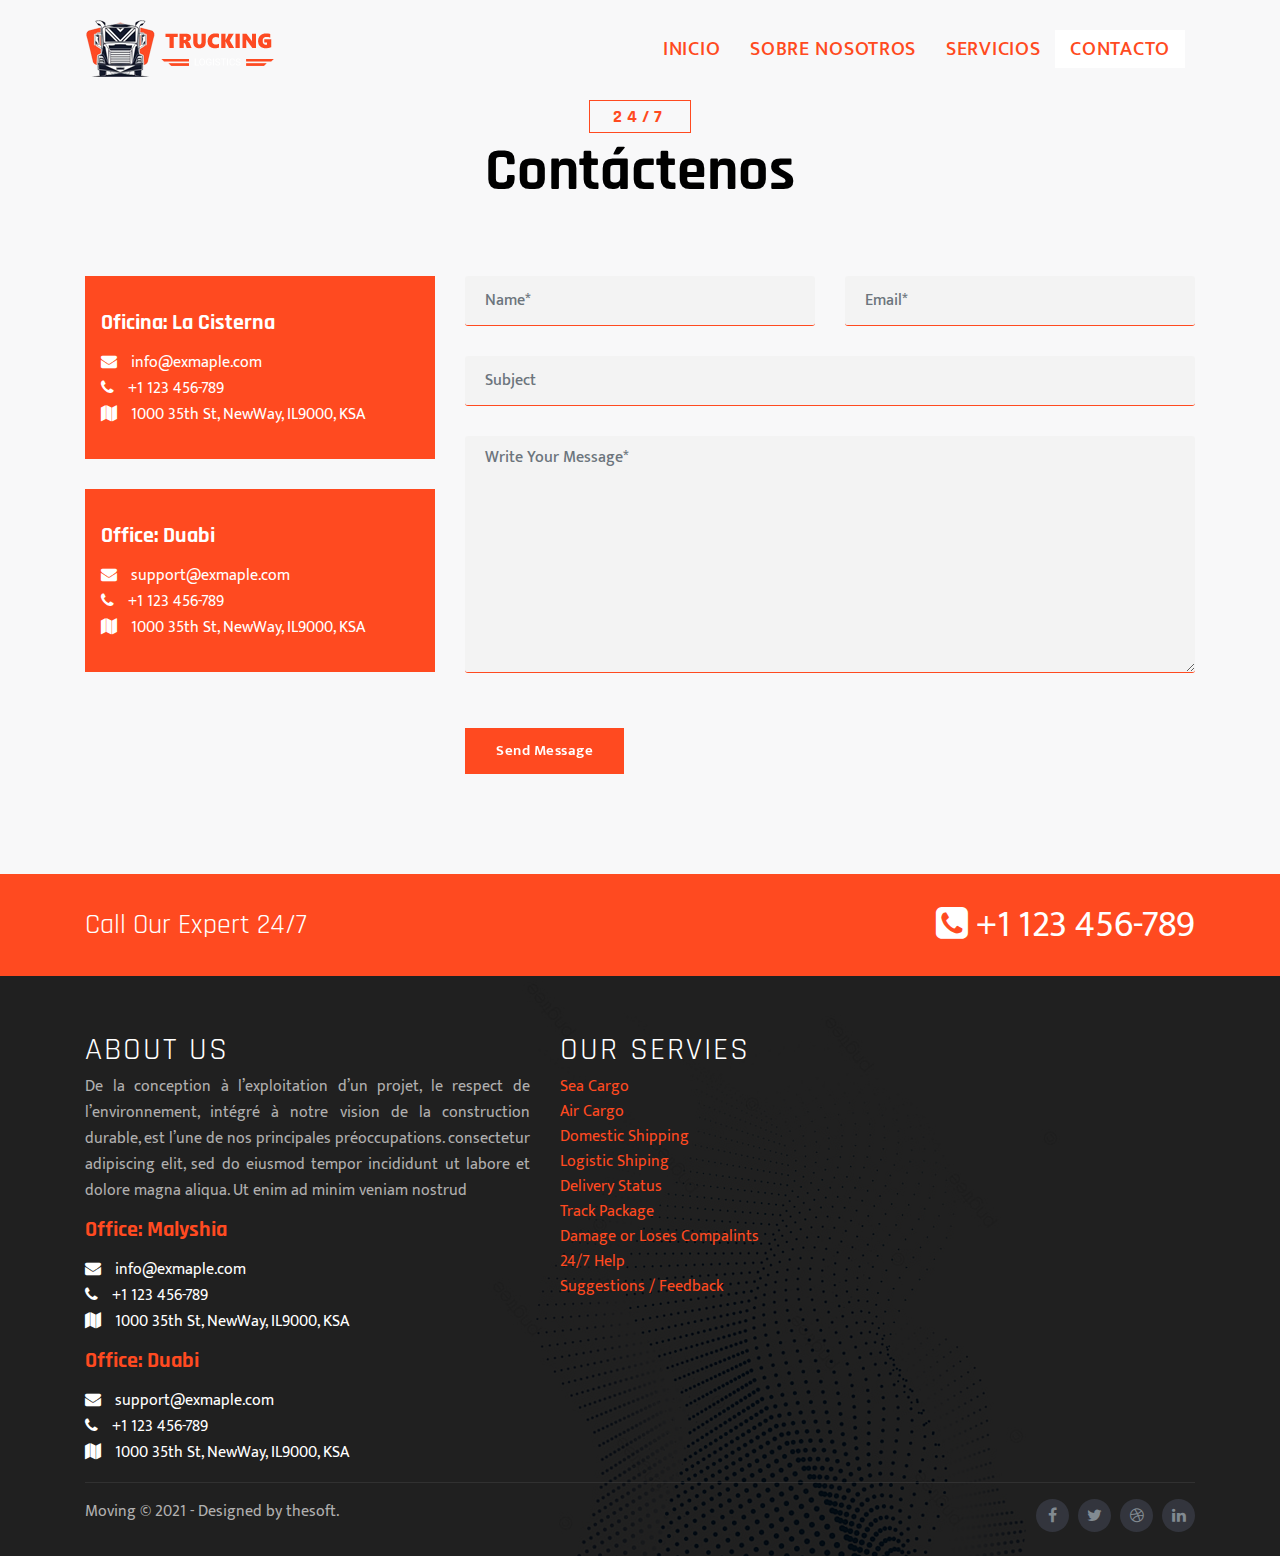
<file: contact.html>
<!DOCTYPE html>
<html lang="zxx">

<head>
	<meta charset="utf-8" />
	<title>My Way Home | Contacto</title>
	<meta content="width=device-width, initial-scale=1.0" name="viewport" />
	<meta name="keywords" content="Transportation HTML Website Template" />
	<meta name="description" content="Transportation HTML Website Template" />
	<!-- Google Fonts -->
	<link href="https://fonts.googleapis.com/css2?family=Rajdhani:wght@400;500;600;700&display=swap" rel="stylesheet">
	<link href="https://fonts.googleapis.com/css2?family=Mukta:wght@300;400;500;600;700;800&display=swap" rel="stylesheet">
	<link rel="preconnect" href="https://fonts.googleapis.com">
	<link rel="preconnect" href="https://fonts.gstatic.com" crossorigin>
	<link href="https://fonts.googleapis.com/css2?family=Saira+Stencil+One&display=swap" rel="stylesheet">
	<!-- Favicon -->
	<link rel="icon" type="image/png" href="assets/img/favicon.png">
	<!-- Site All Style Sheet Css -->
	<link href="assets/css/bootstrap.min.css" rel="stylesheet" />
	<link href="assets/css/font-awesome.min.css" rel="stylesheet" />
	<link href="assets/css/icofont.min.css" rel="stylesheet" />
	<link href="assets/css/magnific-popup.css" rel="stylesheet" />
	<link href="assets/css/animate.min.css" rel="stylesheet" />
	<link href="assets/css/owl.carousel.min.css" rel="stylesheet" />
	<link href="assets/css/owl.theme.default.min.css" rel="stylesheet" />
	<link href="assets/css/swiper.min.css" rel="stylesheet" />
	<!-- Site Main Style Sheet Css -->
	<link href="assets/css/style.css" rel="stylesheet" />
	<link href="assets/css/pages.css" rel="stylesheet" />
	<link href="assets/css/responsive.css" rel="stylesheet" />
</head>

<body>

	<!-- Start Preloader Area -->
    <div id="preloader">
		<img src="assets/img/logo-black.png" class="black-logo" alt="logo">
    </div>
	<!-- End Preloader Area -->

    <!-- Start Header Navbar Area -->
    <header class="header-navber-area">
        <nav class="navbar navbar-b navbar-trans navbar-expand-lg" id="mainNav">
            <div class="container top-menu">
                <a class="navbar-brand js-scroll" href="index.html">
				<img src="assets/img/logo.png" class="white-logo" alt="logo">
				<img src="assets/img/logo-black.png" class="black-logo" alt="logo">
			</a>
            <button class="navbar-toggler collapsed" type="button" data-toggle="collapse" data-target="#navbarDefault" aria-controls="navbarDefault" aria-expanded="false" aria-label="Toggle navigation"> <span></span>  <span></span>  <span></span> 
			</button>
                <div class="navbar-collapse collapse justify-content-end" id="navbarDefault">
                    <ul class="navbar-nav">
                        <li class="nav-item"><a class="nav-link js-scroll" href="index.html">Inicio</a></li>
                        <li class="nav-item"><a class="nav-link js-scroll" href="about.html">Sobre Nosotros</a></li>
                        <li class="nav-item"><a class="nav-link js-scroll" href="services.html">Servicios</a></li>
                        <li class="nav-item"><a class="nav-link js-scroll active" href="contact.html">Contacto</a></li>
                    </ul>
                </div>
            </div>
        </nav>
    </header>
    <!-- End Header Navbar Area -->

	<!-- Start Blog Section -->
    <section id="contact" class="contact-area bg-gray section-padding">
        <div class="container">
			<div class="row">
				<div class="col-md-12">
					<div class="section-title">
						<h5>24/7</h5>
						<h2>Contáctenos</h2>
					</div>
				</div>
			</div>
			<div class="row">
				<div class="col-lg-12 col-md-12">
					<div class="row">
						<div class="col-lg-4 col-md-4">
							<div class="row">
								<div class="col-lg-12 col-md-12">
									<div class="contact-store-location-box">
										<div class="single-store-location">
											<h3>Oficina: La Cisterna</h3>
											<p><i class="fa fa-envelope"></i> <a href="mailto:random@exmaple.com"> info@exmaple.com</a></p>
											<p><i class="fa fa-phone"></i> <a href="tel:+1123456789"> +1 123 456-789</a></p>
											<p><i class="fa fa-map"></i> 1000 35th St, NewWay, IL9000, KSA</p>
										</div>
									</div>
								</div>
								<div class="col-lg-12 col-md-12">
									<div class="contact-store-location-box">
										<div class="single-store-location">
											<h3>Office: Duabi</h3>
											<p><i class="fa fa-envelope"></i> <a href="mailto:random@exmaple.com"> support@exmaple.com</a></p>
											<p><i class="fa fa-phone"></i> <a href="tel:+1123456789"> +1 123 456-789</a></p>
											<p><i class="fa fa-map"></i> 1000 35th St, NewWay, IL9000, KSA</p>
										</div>
									</div>
								</div>
								</div>
						</div>
						<div class="col-lg-8 col-md-8">
							<div class="contact-form-box">
								<div class="form-container-box">
			                        <form class="contact-form form" id="ajax-contact" method="post" action="assets/php/contact.php">
			                        <div class="controls">
			                            <div class="row">
			                                <div class="col-md-6">
			                                    <div class="form-group form-input-box">
			                                        <input type="text" class="form-control" id="name" name="name" placeholder="Name*" required="required" data-error="Name is required.">
			                                        <div class="help-block with-errors"></div>
			                                    </div>
			                                </div>
			                                <div class="col-md-6">
			                                    <div class="form-group form-input-box">
			                                        <input type="email" class="form-control" id="email" name="email" placeholder="Email*" required="required" data-error="Valid email is required.">
			                                        <div class="help-block with-errors"></div>
			                                    </div>
			                                </div>
			                                <div class="col-md-12">
			                                    <div class="form-group form-input-box">
			                                        <input type="text" class="form-control" name="subject" placeholder="Subject" required="required">
			                                    </div>
			                                </div>
			                                <div class="col-12">
			                                    <div class="form-group form-input-box">
			                                        <textarea class="form-control" id="message" name="message" rows="9" placeholder="Write Your Message*" required="required" data-error="Please, leave us a message."></textarea>
			                                        <div class="help-block with-errors"></div>
			                                    </div>
			                                </div>
			                                <div class="col-md-12">
			                                    <button type="submit" class="button contact-btn" data-text="Send Message">Send Message</button>
			                                </div>
			                                <div class="messages">
			                                    <div class="alert alert alert-success alert-dismissable alert-dismissable hidden" id="msgSubmit"><button type="button" class="close" data-dismiss="alert" aria-hidden="true">&times;</button> Thank You! your message has been sent. </div>
			                                </div>
			                            </div>
			                        </div>
			                    </form>
		                    </div>
							</div>
						</div>
					</div>
				</div>
			</div>
            
        </div>
    </section>
    <!-- End Blog Section -->
	

    <!-- Start Footer Section -->
    <div class="book-area">
        <div class="container">
            <div class="row">
                <div class="col-md-8">
                    <div class="footer-copyright-text f-30">
                        <h3>Call Our Expert 24/7</h3>
                    </div>
                </div>
                <div class="col-md-4 text-right text-white f-30">
                    <p><i class="fa fa-phone-square"></i> +1 123 456-789</p>
                </div>
            </div>
        </div>
    </div>

	  <!-- Site footer -->
	  <footer class="site-footer">
		<div class="container">
		  <div class="row">
			<div class="col-sm-12 col-md-5">
			  <h2>About Us</h2>
			  <p class="text-justify">De la conception à l’exploitation d’un projet, le respect de l’environnement, intégré à notre vision de la construction durable, est l’une de nos principales préoccupations. consectetur adipiscing elit, sed do eiusmod tempor incididunt ut labore et dolore magna aliqua. Ut enim ad minim veniam nostrud</p>
			  <div class="contact-store-location-box">
				<div class="single-store-location">
					<h3>Office: Malyshia</h3>
					<p><i class="fa fa-envelope"></i> <a href="mailto:random@exmaple.com"> info@exmaple.com</a></p>
					<p><i class="fa fa-phone"></i> <a href="tel:+1123456789"> +1 123 456-789</a></p>
					<p><i class="fa fa-map"></i> 1000 35th St, NewWay, IL9000, KSA</p>
				</div>
			</div>
			<div class="contact-store-location-box">
				<div class="single-store-location">
					<h3>Office: Duabi</h3>
					<p><i class="fa fa-envelope"></i> <a href="mailto:random@exmaple.com"> support@exmaple.com</a></p>
					<p><i class="fa fa-phone"></i> <a href="tel:+1123456789"> +1 123 456-789</a></p>
					<p><i class="fa fa-map"></i> 1000 35th St, NewWay, IL9000, KSA</p>
				</div>
			</div>
			</div>
			<div class="col-xs-12 col-md-3">
				<h2>Our Servies</h2>
				<ul class="footer-links">
				  <li><a href="#">Sea Cargo</a></li>
				  <li><a href="#">Air Cargo</a></li>
				  <li><a href="#">Domestic Shipping</a></li>
				  <li><a href="#">Logistic Shiping</a></li>
				  <li><a href="#">Delivery Status</a></li>
				  <li><a href="#">Track Package</a></li>
				  <li><a href="#">Damage or Loses Compalints</a></li>
				  <li><a href="#">24/7 Help</a></li>
				  <li><a href="#">Suggestions / Feedback</a></li>
				</ul>
			</div>
		  </div>
		  <hr>
		</div>
		<div class="container">
		  <div class="row">
			<div class="col-md-8 col-sm-6 col-xs-12">
			  <p class="copyright-text">Moving © 2021 - Designed by thesoft.
			  </p>
			</div>
  
			<div class="col-md-4 col-sm-6 col-xs-12">
			  <ul class="social-icons">
				<li><a class="facebook" href="#"><i class="fa fa-facebook"></i></a></li>
				<li><a class="twitter" href="#"><i class="fa fa-twitter"></i></a></li>
				<li><a class="dribbble" href="#"><i class="fa fa-dribbble"></i></a></li>
				<li><a class="linkedin" href="#"><i class="fa fa-linkedin"></i></a></li>   
			  </ul>
			</div>
		  </div>
		</div>
  </footer>
    <!-- End Footer Section -->
	
	<!-- Start Back to Top -->
	<div class="back-to-top">
		<i class="fa fa-caret-up"></i><i class="fa fa-caret-up"></i>
	</div>
	<!-- End Back to Top -->
	
	<!-- Site All Jquery Js -->
	<script src="assets/js/jquery-3.5.1.min.js"></script>
	<script src="assets/js/bootstrap.min.js"></script>
	<script src="assets/js/swiper.min.js"></script>
	<script src="assets/js/plugins.js"></script>
	<script src="assets/js/wow.min.js"></script>
	<!--validator js-->
    <script src="assets/js/validator.min.js"></script>
    <!--contact js--><!-- 
    <script src="assets/js/contact.js"></script> -->
	<!-- Site Main Custom Js -->
	<script src="assets/js/main.js"></script>
</body>

</html>
</file>
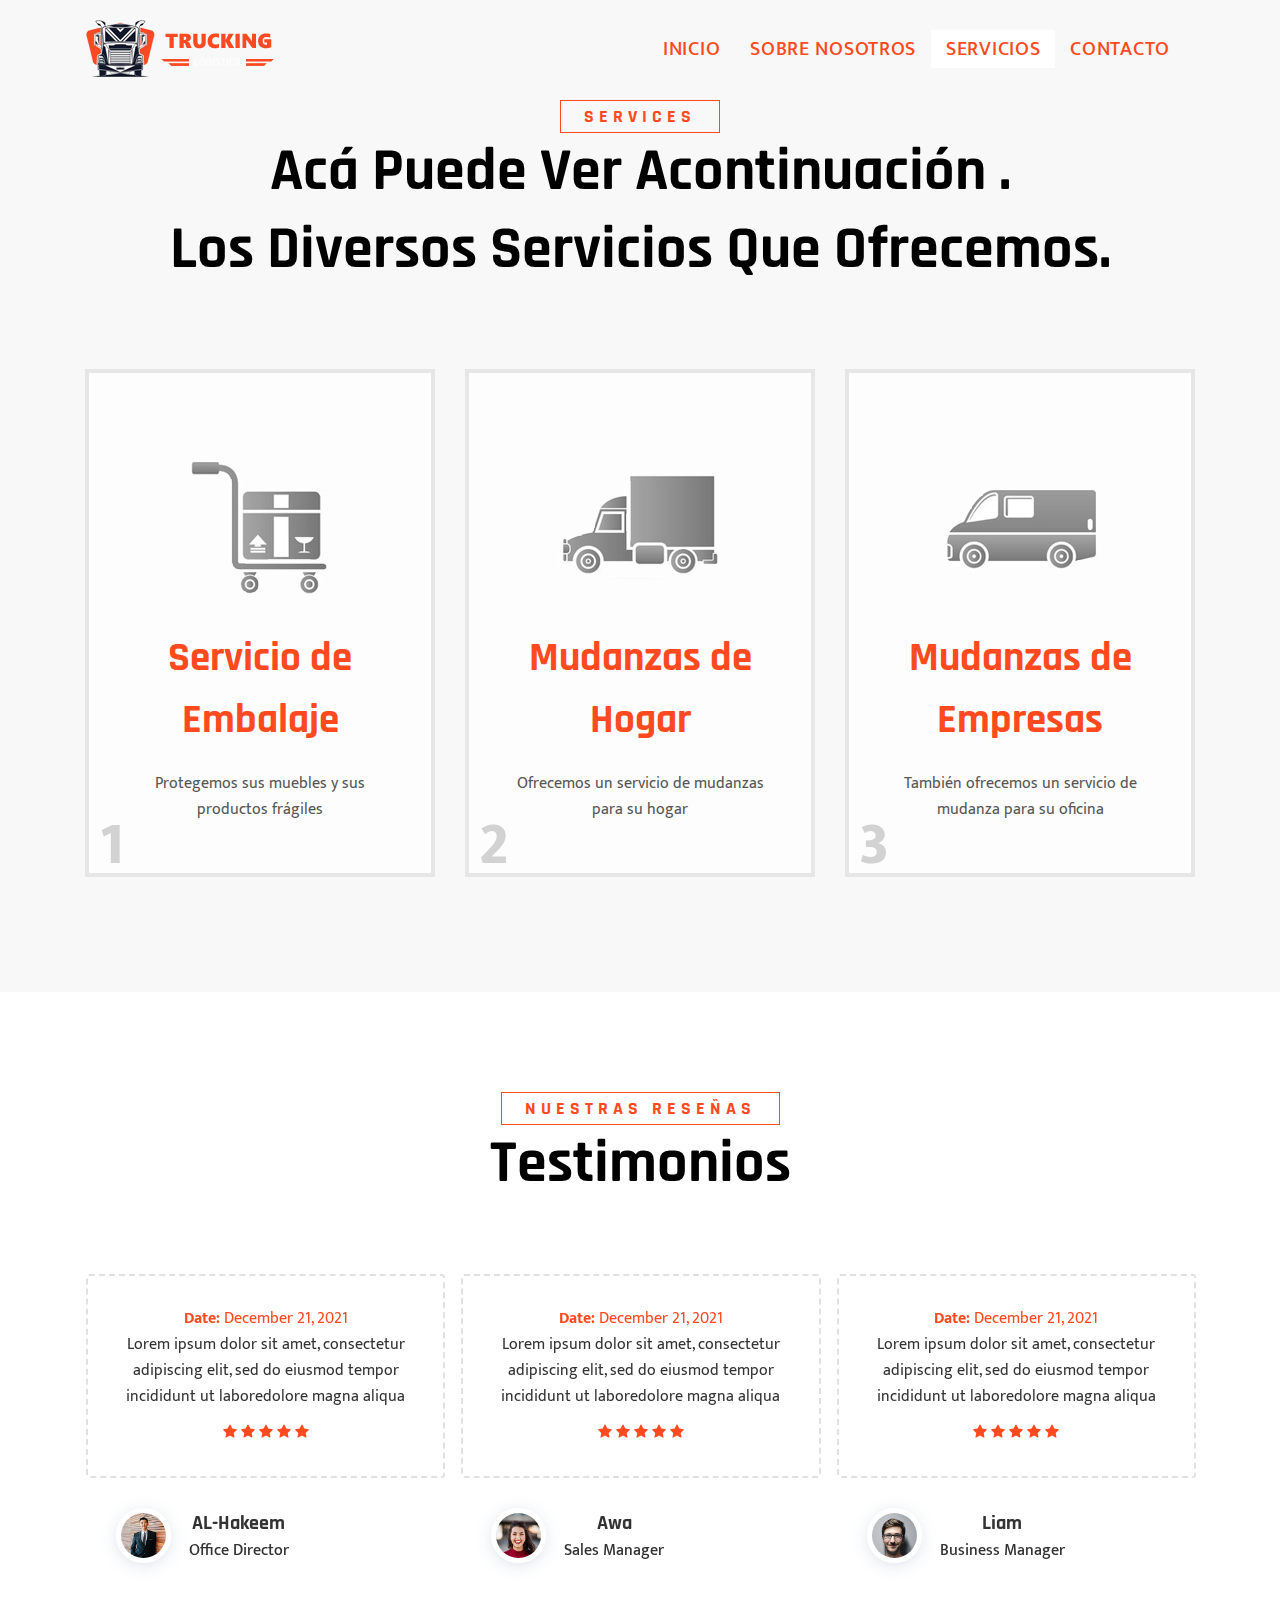
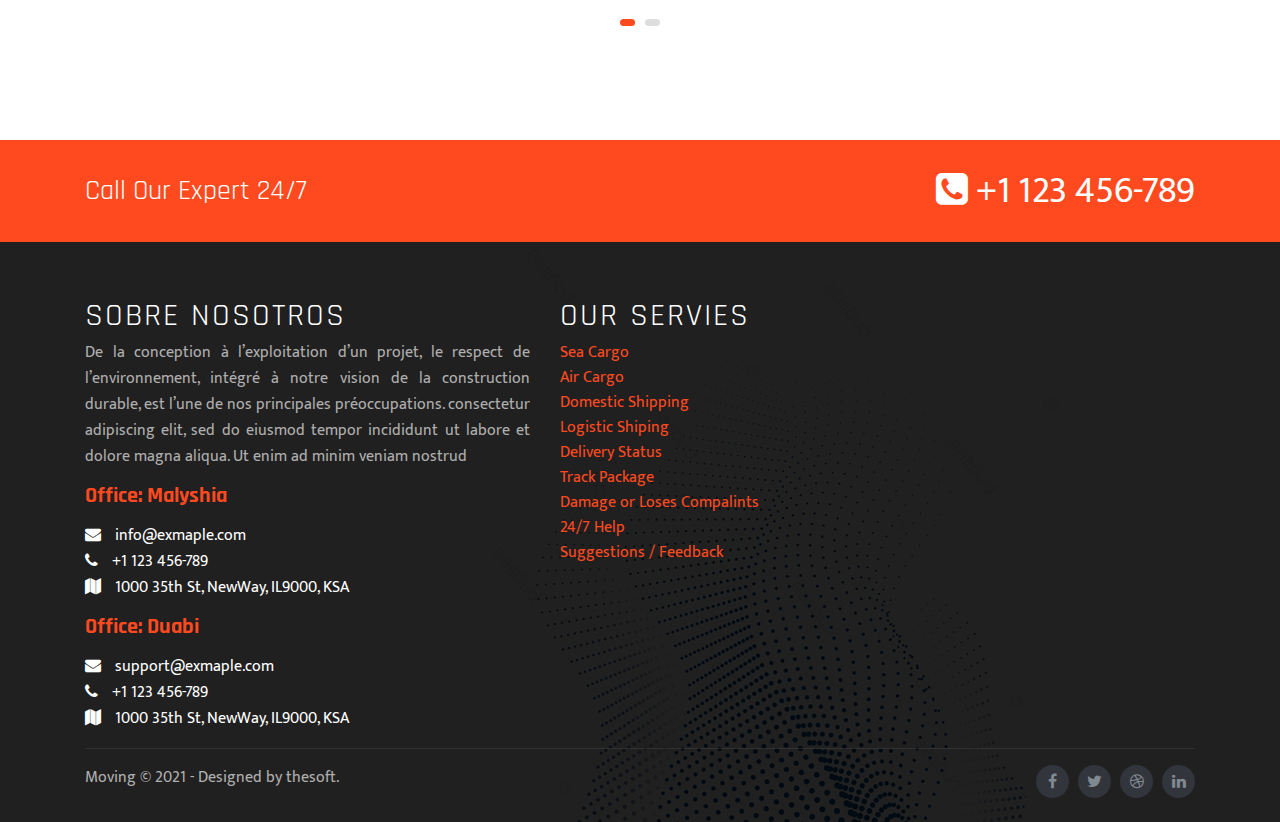
<file: services.html>
<!DOCTYPE html>
<html lang="zxx">

<head>
	<meta charset="utf-8" />
	<title>My Way Home | Servicios</title>
	<meta content="width=device-width, initial-scale=1.0" name="viewport" />
	<meta name="keywords" content="Transportation HTML Website Template" />
	<meta name="description" content="Transportation HTML Website Template" />
	<!-- Google Fonts -->
	<link href="https://fonts.googleapis.com/css2?family=Rajdhani:wght@400;500;600;700&display=swap" rel="stylesheet">
	<link href="https://fonts.googleapis.com/css2?family=Mukta:wght@300;400;500;600;700;800&display=swap" rel="stylesheet">
	<link rel="preconnect" href="https://fonts.googleapis.com">
	<link rel="preconnect" href="https://fonts.gstatic.com" crossorigin>
	<link href="https://fonts.googleapis.com/css2?family=Saira+Stencil+One&display=swap" rel="stylesheet">
	<!-- Favicon -->
	<link rel="icon" type="image/png" href="assets/img/favicon.png">
	<!-- Site All Style Sheet Css -->
	<link href="assets/css/bootstrap.min.css" rel="stylesheet" />
	<link href="assets/css/font-awesome.min.css" rel="stylesheet" />
	<link href="assets/css/icofont.min.css" rel="stylesheet" />
	<link href="assets/css/magnific-popup.css" rel="stylesheet" />
	<link href="assets/css/animate.min.css" rel="stylesheet" />
	<link href="assets/css/owl.carousel.min.css" rel="stylesheet" />
	<link href="assets/css/owl.theme.default.min.css" rel="stylesheet" />
	<link href="assets/css/swiper.min.css" rel="stylesheet" />
	<!-- Site Main Style Sheet Css -->
	<link href="assets/css/style.css" rel="stylesheet" />
	<link href="assets/css/pages.css" rel="stylesheet" />
	<link href="assets/css/responsive.css" rel="stylesheet" />
</head>

<body>

	<!-- Start Preloader Area -->
    <div id="preloader">
		<img src="assets/img/logo-black.png" class="black-logo" alt="logo">
    </div>
	<!-- End Preloader Area -->

    <!-- Start Header Navbar Area -->
    <header class="header-navber-area">
        <nav class="navbar navbar-b navbar-trans navbar-expand-lg" id="mainNav">
            <div class="container top-menu">
                <a class="navbar-brand js-scroll" href="index.html">
				<img src="assets/img/logo.png" class="white-logo" alt="logo">
				<img src="assets/img/logo-black.png" class="black-logo" alt="logo">
			</a>
            <button class="navbar-toggler collapsed" type="button" data-toggle="collapse" data-target="#navbarDefault" aria-controls="navbarDefault" aria-expanded="false" aria-label="Toggle navigation"> <span></span>  <span></span>  <span></span> 
			</button>
                <div class="navbar-collapse collapse justify-content-end" id="navbarDefault">
                    <ul class="navbar-nav">
                        <li class="nav-item"><a class="nav-link js-scroll" href="index.html">Inicio</a></li>
                        <li class="nav-item"><a class="nav-link js-scroll" href="about.html">Sobre Nosotros</a></li>
                        <li class="nav-item"><a class="nav-link js-scroll active" href="services.html">Servicios</a></li>
                        <li class="nav-item"><a class="nav-link js-scroll" href="contact.html">Contacto</a></li>
                    </ul>
                </div>
            </div>
        </nav>
    </header>
    <!-- End Header Navbar Area -->

	<!-- Start Services Section -->
    <section id="services" class="services-area bg-gray section-padding">
        <div class="container">
            <div class="row">
                <div class="col-md-12">
					<div class="section-title">
						<h5>Services</h5>
						<h2>
							Acá puede ver acontinuación .<br/>los diversos servicios que ofrecemos.
						</h2>
					</div>
                </div>
            </div>
            <div class="row">
                <div class="col-md-12">
					<div id="services-slide0" class="owl-carousel owl-theme owl-loaded owl-drag">
						<div class="row">
							<div class="col-md-6 col-lg-4">
								<div class="services-single-item bg-1 wow fadeInUp" data-wow-delay="0.2s">
									<div class="number">1</div>
									<div class="services-content">
										<img src="assets/img/partner/client-5.png" atl="service image"/>
										<h5>Servicio de Embalaje</h5>
										<p>Protegemos sus muebles y sus productos frágiles</p>
									</div>
								</div>
							</div>
							<div class="col-md-6 col-lg-4">
								<div class="services-single-item bg-2 wow fadeInUp" data-wow-delay="0.4s">
									<div class="number">2</div>
									<div class="services-content">
										<img src="assets/img/services/service-2.png" atl="service image"/>
										<h5>Mudanzas de Hogar</h5>
										<p>Ofrecemos un servicio de mudanzas para su hogar</p>
									</div>
								</div>
							</div>
							<div class="col-md-6 col-lg-4">
								<div class="services-single-item bg-3 wow fadeInUp" data-wow-delay="0.6s">
									<div class="number">3</div>
									<div class="services-content">
										<img src="assets/img/partner/client-6.png" atl="service image"/>
										<h5>Mudanzas de Empresas</h5>
										<p>También ofrecemos un servicio de mudanza para su oficina</p>
									</div>
								</div>
							</div>
						</div>
					</div>
				</div>
            </div>
        </div>
    </section>
    <!-- End Services Section -->

    

	<!-- Start Testimonials Section -->
	<section id="review" class="testimonial-area section-padding">
		<div class="container">
			<div class="row">
				<div class="col-md-12">
					<div class="section-title">
						<h5>Nuestras reseñas</h5>
						<h2>Testimonios</h2>
					</div>
				</div>
			</div>
			<div class="row">
				<div class="col-md-12">
					<div class="testimonial-slide">
						<div class="owl-carousel owl-theme">
							<!-- testimonials item -->
							<div class="single-testimonial">
								<div class="testimonial-content-inner">
									<div class="testimonial-text">
										<a href="#"><b>Date:</b> December 21, 2021 </a> 
										<p>Lorem ipsum dolor sit amet, consectetur adipiscing elit, sed do eiusmod tempor incididunt ut laboredolore magna aliqua</p>
										<div class="rating-box">
											<ul>
												<li><i class="fa fa-star"></i></li>
												<li><i class="fa fa-star"></i></li>
												<li><i class="fa fa-star"></i></li>
												<li><i class="fa fa-star"></i></li>
												<li><i class="fa fa-star"></i></li>
											</ul>
										</div>
									</div>
									<div class="author-info-box">
										<div class="author-img">
											<img src="assets/img/client/testimonial-1.jpg" alt="testimonial">
										</div>
										<div class="author-bio-info">
											<h3>AL-Hakeem</h3>
											<span>Office Director</span>
										</div>
									</div>
								</div>
							</div>
							<!-- testimonials item -->
							<div class="single-testimonial">
								<div class="testimonial-content-inner">
									<div class="testimonial-text">
										<a href="#"><b>Date:</b> December 21, 2021 </a> 
										<p>Lorem ipsum dolor sit amet, consectetur adipiscing elit, sed do eiusmod tempor incididunt ut laboredolore magna aliqua</p>
										<div class="rating-box">
											<ul>
												<li><i class="fa fa-star"></i></li>
												<li><i class="fa fa-star"></i></li>
												<li><i class="fa fa-star"></i></li>
												<li><i class="fa fa-star"></i></li>
												<li><i class="fa fa-star"></i></li>
											</ul>
										</div>
									</div>
									<div class="author-info-box">
										<div class="author-img">
											<img src="assets/img/client/testimonial-2.jpg" alt="testimonial">
										</div>
										<div class="author-bio-info">
											<h3>Awa</h3>
											<span>Sales Manager</span>
										</div>
									</div>
								</div>
							</div>
							<!-- testimonials item -->
							<div class="single-testimonial">
								<div class="testimonial-content-inner">
									<div class="testimonial-text">
										<a href="#"><b>Date:</b> December 21, 2021 </a> 
										<p>Lorem ipsum dolor sit amet, consectetur adipiscing elit, sed do eiusmod tempor incididunt ut laboredolore magna aliqua</p>
										<div class="rating-box">
											<ul>
												<li><i class="fa fa-star"></i></li>
												<li><i class="fa fa-star"></i></li>
												<li><i class="fa fa-star"></i></li>
												<li><i class="fa fa-star"></i></li>
												<li><i class="fa fa-star"></i></li>
											</ul>
										</div>
									</div>
									<div class="author-info-box">
										<div class="author-img">
											<img src="assets/img/client/testimonial-3.jpg" alt="testimonial">
										</div>
										<div class="author-bio-info">
											<h3>Liam</h3>
											<span>Business Manager</span>
										</div>
									</div>
								</div>
							</div>
							<!-- testimonials item -->
							<div class="single-testimonial">
								<div class="testimonial-content-inner">
									<div class="testimonial-text">
										<a href="#"><b>Date:</b> December 21, 2021 </a> 
										<p>Lorem ipsum dolor sit amet, consectetur adipiscing elit, sed do eiusmod tempor incididunt ut laboredolore magna aliqua</p>
										<div class="rating-box">
											<ul>
												<li><i class="fa fa-star"></i></li>
												<li><i class="fa fa-star"></i></li>
												<li><i class="fa fa-star"></i></li>
												<li><i class="fa fa-star"></i></li>
												<li><i class="fa fa-star"></i></li>
											</ul>
										</div>
									</div>
									<div class="author-info-box">
										<div class="author-img">
											<img src="assets/img/client/testimonial-4.jpg" alt="testimonial">
										</div>
										<div class="author-bio-info">
											<h3>Thesofa</h3>
											<span>Head Manager</span>
										</div>
									</div>
								</div>
							</div>
						</div>
					</div>
				</div>
			</div>
		</div>
	</section>
	<!-- End Testimonials Section -->

    <!-- Start Footer Section -->
    <div class="book-area">
        <div class="container">
            <div class="row">
                <div class="col-md-8">
                    <div class="footer-copyright-text f-30">
                        <h3>Call Our Expert 24/7</h3>
                    </div>
                </div>
                <div class="col-md-4 text-right text-white f-30">
                    <p><i class="fa fa-phone-square"></i> +1 123 456-789</p>
                </div>
            </div>
        </div>
    </div>

	  <!-- Site footer -->
	  <footer class="site-footer">
		<div class="container">
		  <div class="row">
			<div class="col-sm-12 col-md-5">
			  <h2>Sobre Nosotros</h2>
			  <p class="text-justify">De la conception à l’exploitation d’un projet, le respect de l’environnement, intégré à notre vision de la construction durable, est l’une de nos principales préoccupations. consectetur adipiscing elit, sed do eiusmod tempor incididunt ut labore et dolore magna aliqua. Ut enim ad minim veniam nostrud</p>
			  <div class="contact-store-location-box">
				<div class="single-store-location">
					<h3>Office: Malyshia</h3>
					<p><i class="fa fa-envelope"></i> <a href="mailto:random@exmaple.com"> info@exmaple.com</a></p>
					<p><i class="fa fa-phone"></i> <a href="tel:+1123456789"> +1 123 456-789</a></p>
					<p><i class="fa fa-map"></i> 1000 35th St, NewWay, IL9000, KSA</p>
				</div>
			</div>
			<div class="contact-store-location-box">
				<div class="single-store-location">
					<h3>Office: Duabi</h3>
					<p><i class="fa fa-envelope"></i> <a href="mailto:random@exmaple.com"> support@exmaple.com</a></p>
					<p><i class="fa fa-phone"></i> <a href="tel:+1123456789"> +1 123 456-789</a></p>
					<p><i class="fa fa-map"></i> 1000 35th St, NewWay, IL9000, KSA</p>
				</div>
			</div>
			</div>
			<div class="col-xs-12 col-md-3">
				<h2>Our Servies</h2>
				<ul class="footer-links">
				  <li><a href="#">Sea Cargo</a></li>
				  <li><a href="#">Air Cargo</a></li>
				  <li><a href="#">Domestic Shipping</a></li>
				  <li><a href="#">Logistic Shiping</a></li>
				  <li><a href="#">Delivery Status</a></li>
				  <li><a href="#">Track Package</a></li>
				  <li><a href="#">Damage or Loses Compalints</a></li>
				  <li><a href="#">24/7 Help</a></li>
				  <li><a href="#">Suggestions / Feedback</a></li>
				</ul>
			</div>
		  </div>
		  <hr>
		</div>
		<div class="container">
		  <div class="row">
			<div class="col-md-8 col-sm-6 col-xs-12">
			  <p class="copyright-text">Moving © 2021 - Designed by thesoft.
			  </p>
			</div>
  
			<div class="col-md-4 col-sm-6 col-xs-12">
			  <ul class="social-icons">
				<li><a class="facebook" href="#"><i class="fa fa-facebook"></i></a></li>
				<li><a class="twitter" href="#"><i class="fa fa-twitter"></i></a></li>
				<li><a class="dribbble" href="#"><i class="fa fa-dribbble"></i></a></li>
				<li><a class="linkedin" href="#"><i class="fa fa-linkedin"></i></a></li>   
			  </ul>
			</div>
		  </div>
		</div>
  </footer>
    <!-- End Footer Section -->
	
	<!-- Start Back to Top -->
	<div class="back-to-top">
		<i class="fa fa-caret-up"></i><i class="fa fa-caret-up"></i>
	</div>
	<!-- End Back to Top -->
	
	<!-- Site All Jquery Js -->
	<script src="assets/js/jquery-3.5.1.min.js"></script>
	<script src="assets/js/bootstrap.min.js"></script>
	<script src="assets/js/swiper.min.js"></script>
	<script src="assets/js/plugins.js"></script>
	<script src="assets/js/wow.min.js"></script>
	<!--validator js-->
    <script src="assets/js/validator.min.js"></script>
    <!--contact js--><!-- 
    <script src="assets/js/contact.js"></script> -->
	<!-- Site Main Custom Js -->
	<script src="assets/js/main.js"></script>
</body>

</html>
</file>
<file: assets/css/style.css>
/*******************************************************
    Template Name    : Transportation HTML Website Template
*******************************************************/


/**************************************
 * 01. Generale Style
 *************************************/

 body {
	background: #fff;
	color: #333;
	font-family: 'Mukta', sans-serif;
	font-size: 16px;
	font-weight: normal;
	line-height: 26px;
	overflow-x: hidden;
	margin: 0 auto;
	padding: 0;
	-moz-box-sizing: border-box;
	-ms-box-sizing: border-box;
	-o-box-sizing: border-box;
	-webkit-box-sizing: border-box;
	box-sizing: border-box;
}
.navbar-b::after{
	position: absolute;
    left: 0;
    right: 0;
    top: -5px;
    z-index: 1;
    width: 100%;
    margin: 0 auto;
    height: 30%;
	background-image: url(../img/home-top-shape.png);
}
h1,
h2,
h3,
h4,
h5,
h6 {
	margin: 0;
	font-family: 'Rajdhani', sans-serif;
	font-weight: normal;
	color: #333;
	line-height: 1.5;
}
a {
	color: #ff4a20;
	text-decoration: none !important;
	-moz-transition: all 0.5s ease-in-out 0s;
	-ms-transition: all 0.5s ease-in-out 0s;
	-o-transition: all 0.5s ease-in-out 0s;
	-webkit-transition: all 0.5s ease-in-out 0s;
	transition: all 0.5s ease-in-out 0s;
}
img {
	max-width: 100%;
}
a:hover {
	color: #292929;
	-moz-transition: all 0.4s ease-in-out 0s;
	-ms-transition: all 0.4s ease-in-out 0s;
	-o-transition: all 0.4s ease-in-out 0s;
	-webkit-transition: all 0.4s ease-in-out 0s;
	transition: all 0.4s ease-in-out 0s;
}
a:hover,
a:focus {
	color: #ff4a20;
	text-decoration: none;
}
p {
	padding: 0;
	margin: 0;
	font-size: 16px;
	color: #333;
	font-weight: 400;
	line-height: 26px;
	font-family: 'Mukta', sans-serif;
}
.bg-dark {
	background: #17171b !important;
}
.z-index {
	z-index: 9;
}
.position-relative {
	position: relative !important;
}
.form-control:focus {
	box-shadow: none;
	outline: 0 none;
	border-bottom: 1px solid #ff4a20;
}
.btn:focus {
	outline: none !important;
	box-shadow: none;
}
button:focus {
	outline: 0 none;
	box-shadow: none;
}
.button:focus {
	outline: none;
	box-shadow: none;
}
.track-btn{
	margin-top: 0px !important;
}
.top-btn{
	border: 1px solid #fff !important;
	color: #fff !important;	
}
.theme-color{
	color:#ff4a20;
}
.button {
	position: relative;
	z-index: 1;
	display: inline-block;
	padding: 9px 30px;
	text-align: center;
	font-size: 15px;
	text-transform: capitalize;
	letter-spacing: 0.5px;
	font-weight: 600;
	border: 1px solid #ff4a20;
	background: #ff4a20;
	border-radius: 0px;
	cursor: pointer;
	color: #fff;
	margin-top: 25px;
	overflow: hidden;
	white-space: nowrap;
	-webkit-transition: 0.5s ease-in-out;
	transition: 0.5s ease-in-out;
	will-change: transform;
}
.button:hover {
	color: #fff;
}
.button:before,
.button:after {
	content: '';
	width: 0;
	height: 100%;
	background: #ccc;
	position: absolute;
	left: 0;
	top: 0;
	-webkit-transition: width 0.4s;
	transition: width 0.4s;
	z-index: -1;
	opacity: .4;
}
.button:after {
	-webkit-transition-delay: 0s;
	transition-delay: 0s;
	background: #ff4a20;
	opacity: 1;
}
.button:hover:before,
.button:hover:after {
	width: 100%;
}
.button:hover:after {
	-webkit-transition-delay: .2s;
	transition-delay: .2s;
}
.bg-gray {
	background-color: #f8f8f9;
}
.bg-none {
	background: none !important;
}
.color-text {
	color: #ff4a20;
}
dl,
ol,
ul {
	padding: 0;
	margin: 0;
	list-style: none;
}
.mr-15 {
	margin-right: 15px;
}
.d-table {
	width: 100%;
	height: 100%;
}

.d-table-cell {
	vertical-align: middle;
}
.bg-fixed {
	background-attachment: fixed;
}
.bg-img {
	background-size: cover;
	background-repeat: no-repeat;
}

.section-padding {
	padding: 100px 0;
	overflow: hidden;
}
.section-title {
	text-align: center;
	margin-bottom: 65px;
}
.section-title h5 {
	border: 1px solid #ff4a20;
    color: #ff4a20 !important;
    font-size: 18px;
    text-transform: uppercase;
    font-weight: 700;
    letter-spacing: 5px;
    display: inline-table;
    padding: 2px 23px;
}
.section-title h2 {
	color: #000000;
	font-weight: 700;
	text-transform: capitalize;
	line-height: 1.3;
	font-family: 'Rajdhani', sans-serif;
	font-size: 60px;
}
.display-table {
	width: 100%;
	height: 100%;
	display: table;
}
.table-cell {
	display: table-cell;
	vertical-align: middle;
}
.mr-0 {
	margin: 0;
}
.mr-top-50 {
	margin-top: 50px;
}
.back-to-top {
	position: fixed;
	cursor: pointer;
	top: 0;
	right: 15px;
	color: #ffffff;
	background: #ff4a20;
	z-index: 4;
	width: 40px;
	text-align: center;
	height: 42px;
	line-height: 42px;
	opacity: 0;
	visibility: hidden;
	-webkit-transition: .9s;
	transition: .9s;
}
.back-to-top:before {
	content: '';
	position: absolute;
	top: 0;
	left: 0;
	width: 100%;
	height: 100%;
	z-index: -1;
	background: #ffc518;
	opacity: 0;
	visibility: hidden;
	-webkit-transition: 0.5s;
	transition: 0.5s;
}
.back-to-top:hover:before,
.back-to-top:focus:before {
	opacity: 1;
	visibility: visible;
}
.back-to-top:hover,
.back-to-top:focus {
	color: #ffffff;
}
.back-to-top.active {
	top: 90%;
	-webkit-transform: translateY(-98%);
	transform: translateY(-98%);
	opacity: 1;
	visibility: visible;
}
.back-to-top i:last-child {
	opacity: 0;
	visibility: hidden;
	top: 60%;
}
.back-to-top:hover i:first-child,
.back-to-top:focus i:first-child {
	opacity: 0;
	top: 0;
	visibility: hidden;
}
.back-to-top:hover i:last-child,
.back-to-top:focus i:last-child {
	opacity: 1;
	visibility: visible;
	top: 50%;
}
.back-to-top i {
	position: absolute;
	top: 50%;
	-webkit-transform: translateY(-50%);
	transform: translateY(-50%);
	left: 0;
	right: 0;
	margin: 0 auto;
	-webkit-transition: 0.5s;
	transition: 0.5s;
	font-size: 20px;
}
.v-middle {
	position: absolute;
	width: 100%;
	top: 50%;
	left: 0;
	-webkit-transform: translate(0%, -50%);
	transform: translate(0%, -50%);
}
.valign {
	display: -webkit-box;
	display: -ms-flexbox;
	display: flex;
	-webkit-box-align: center;
	-ms-flex-align: center;
	align-items: center;
}
/* [ Start Overlay ] */

[data-overlay-dark],
[data-overlay-light] {
	position: relative;
}
[data-overlay-dark] .container,
[data-overlay-light] .container {
	position: relative;
	z-index: 2;
}
[data-overlay-dark]:before,
[data-overlay-light]:before {
	content: '';
	position: absolute;
	width: 100%;
	height: 100%;
	top: 0;
	left: 0;
	z-index: 1;
}
[data-overlay-dark]:before {
	background: linear-gradient(150deg,#000, #090909 50%,#ff4a20);
	/* background: linear-gradient(90deg,#ff4a20,#2385b2 50%,#ff4a20); */
	/* linear-gradient(90deg,#9c27b0,#ff4a20 50%,#9c27b0) */
}
[data-overlay-light]:before {
	background: #fff;
}
[data-overlay-dark] h1,
[data-overlay-dark] h2,
[data-overlay-dark] h3,
[data-overlay-dark] h4,
[data-overlay-dark] h5,
[data-overlay-dark] h6,
[data-overlay-dark] span,
.bg-dark h1,
.bg-dark h2,
.bg-dark h3,
.bg-dark h4,
.bg-dark h5,
.bg-dark h6,
.bg-dark span,
.bg-color h1,
.bg-color h2,
.bg-color h3,
.bg-color h4,
.bg-color h5,
.bg-color h6,
.bg-color span {
	color: #fff;
}
.bg-color h2{
	color: #000;
}
.bg-color{
	background: #ececec;
}
[data-overlay-dark] p,
.bg-dark p,
.bg-color p {
	color: #000;
}
[data-overlay-dark="0"]:before,
[data-overlay-light="0"]:before {
	opacity: 0;
}
[data-overlay-dark="1"]:before,
[data-overlay-light="1"]:before {
	opacity: .1;
}
[data-overlay-dark="2"]:before,
[data-overlay-light="2"]:before {
	opacity: .2;
}
[data-overlay-dark="3"]:before,
[data-overlay-light="3"]:before {
	opacity: .3;
}
[data-overlay-dark="4"]:before,
[data-overlay-light="4"]:before {
	opacity: .4;
}
[data-overlay-dark="5"]:before,
[data-overlay-light="5"]:before {
	opacity: .7;
}
[data-overlay-dark="6"]:before,
[data-overlay-light="6"]:before {
	opacity: .6;
}
[data-overlay-dark="7"]:before,
[data-overlay-light="7"]:before {
	opacity: .7;
}
[data-overlay-dark="8"]:before,
[data-overlay-light="8"]:before {
	opacity: .8;
}
[data-overlay-dark="9"]:before,
[data-overlay-light="9"]:before,
[data-overlay-color="9"]:before {
	opacity: .9;
}
[data-overlay-dark="10"]:before,
[data-overlay-light="10"]:before {
	opacity: 1;
}
/* [ End Overlay ] */

/* owl theme */

.owl-theme .owl-nav.disabled+.owl-dots {
	margin-top: 20px;
}
.owl-theme .owl-dots .owl-dot span {
	width: 15px;
	height: 7px;
	margin: 5px 5px;
	background-color: #777;
	display: block;
	-webkit-backface-visibility: visible;
	transition: opacity .2s ease;
	border-radius: 5px;
	transition: .3s;
	border: 2px solid transparent;
}
.owl-theme .owl-dots .owl-dot.active span {
	background-color: #ff4a20 !important;
	height: 7px;
	transition: .3s;
}
.owl-theme .owl-dots .owl-dot:hover span {
	background-color: transparent;
	border: 2px solid #ff4a20;
	transition: .3s;
}

/**************************************
 * 02. Preloader Area CSS
 **************************************/

#preloader {
    position: fixed;
	display: flex;
	justify-content: center;
	align-items: center;
    width: 100%;
    height: 100%;
    background: #fff;
    z-index: 999999;
}

#preloader .line {
  position: absolute;
  border-radius: 50%;
  border: 2px solid #fff;
  border-bottom: 2px solid #ff4a20;
}

#preloader .line:nth-child(1) {
  width: 25px;
  height: 25px;
  animation: circle-anim 600ms linear infinite;
}

#preloader .line:nth-child(2) {
  width: 50px;
  height: 50px;
  animation: circle-anim 800ms linear infinite;
}

#preloader .line:nth-child(3) {
  width: 75px;
  height: 75px;
  animation: circle-anim 1000ms linear infinite;
}

#preloader .line:nth-child(4) {
  width: 100px;
  height: 100px;
  animation: circle-anim 1200ms linear infinite;
}

@keyframes circle-anim {
  to {
    transform: rotate(360deg);
  }
}

/**************************************
 * 03.Navber Area Style
 *************************************/
.header-navber-area {
  position: absolute;
  top: 0;
  left: 0;
  width: 100%;
  height: auto;
  z-index: 999;
}
.login-register a{
	color: #ff4a20;
}

.header-navber-area .nav-top-bar {
  background: #ffffff;
  border-bottom: 1px solid rgba(255, 255, 255, 0.3);
  padding-top: 15px;
  padding-bottom: 15px;
}

.header-navber-area .nav-top-bar .call-to-action p {
  margin: 0 13px 0 0;
  display: inline-block;
  color: #ffffff;
  font-size: 15px;
}

.header-navber-area .nav-top-bar .call-to-action p i {
  margin-right: 3px;
  font-size: 16px;
}

.header-navber-area .nav-top-bar .call-to-action p a {
  color: #ffffff;
}

.header-navber-area .nav-top-bar .call-to-action p a:hover, .header-navber-area .nav-top-bar .call-to-action p a:focus {
  color: #FFC107;
}

.header-navber-area .nav-top-bar .top-social {
  float: right;
  padding: 0;
  margin: 0 0 0 10px;
  list-style-type: none;
}

.header-navber-area .top-menu .navbar-reduce {
	background: transparent;
}

.header-navber-area .nav-top-bar .top-social li {
  display: inline-block;
}

.header-navber-area .nav-top-bar .top-social li a {
  color: #ffffff;
  font-size: 15px;
  margin-left: 5px;
}

.header-navber-area .nav-top-bar .top-social li a:hover, .header-navber-area .nav-top-bar .top-social li a:focus {
  color: #ff4a20;
}

.header-navber-area .nav-top-bar .opening-hours {
  float: right;
}

.header-navber-area .nav-top-bar .opening-hours p {
  font-size: 15px;
  color: #ffffff;
  margin-bottom: 0;
}

.header-navber-area .nav-top-bar .opening-hours p i {
  margin-right: 3px;
  font-size: 16px;
}

.header-navber-area .nav-top-bar.template-color-bg {
  background: #ff4a20;
  border-bottom: none;
}

.header-navber-area .nav-top-bar.template-color-bg .call-to-action p a {
  color: #ffffff;
}

.header-navber-area .nav-top-bar.template-color-bg .top-social li a {
  color: #ffffff;
}
.navbar-b.navbar-reduce .login-register a {
    color: #ff4a20;
}

.navbar-b {
	transition: all .5s ease-in-out;
	background-color: transparent;
	padding-top: 15px;
	padding-bottom: 15px;
}
.navbar-b h3{
	color: #fff;
}
.navbar-b.navbar-reduce h3{
	color: #000;
}
.navbar-b.navbar-reduce i{
	color: #000;
}
.navbar-b.navbar-reduce {
	position: fixed;
    top: 0;
    right: 0;
    left: 0;
    z-index: 1030;
	box-shadow: 0px 6px 9px 0px rgba(0, 0, 0, 0.06);
}
.navbar-b.navbar-trans .nav-item,
.navbar-b.navbar-reduce .nav-item {
	position: relative;
}
.navbar-b.navbar-trans .nav-link{
	color: #ff4a20;
	text-transform: uppercase;
	font-weight: 500;
	font-size: 20px;
	letter-spacing: 0.7px;
	padding-right: 15px;
    padding-left: 15px;
	font-family: 'Mukta', sans-serif;
}
.navbar-b.navbar-reduce .nav-link {
	color: #000;
	text-transform: uppercase;
	font-weight: 500;
	font-size: 14px;
	letter-spacing: 0.7px;
	padding-right: 15px;
    padding-left: 15px;
	font-family: 'Mukta', sans-serif;
}
.navbar-b.navbar-trans .nav-link:hover,
.navbar-b.navbar-reduce .nav-link:hover {
	color: #ff4a20;
}
.navbar-b.navbar-trans .nav-link:hover {
	color: #ff4a20;
}
.navbar-b.navbar-trans .show > .nav-link,
.navbar-b.navbar-trans .active > .nav-link,
.navbar-b.navbar-trans .nav-link.show,
.navbar-b.navbar-trans .nav-link.active {
	color: #ff4a20;
	background: #fff;
}

.navbar-b.navbar-reduce {
	transition: all .5s ease-in-out;
	background-color: #fff;
	padding-top: 15px;
	padding-bottom: 15px;
	-webkit-animation: 500ms ease-in-out 0s normal fadeInDown;
	animation: 500ms ease-in-out 0s normal fadeInDown;
	-webkit-transition: 0.6s;
	transition: 0.6s;
}
.navbar-b.navbar-reduce .nav-link {
	/* color: #333; */
}
.navbar-b.navbar-reduce .nav-link:hover {
	color: #505050;
}
.navbar-b.navbar-reduce .show > .nav-link,
.navbar-b.navbar-reduce .active > .nav-link,
.navbar-b.navbar-reduce .nav-link.show,
.navbar-b.navbar-reduce .nav-link.active {
	color: #ff4a20;
}
.navbar-b.navbar-reduce .navbar-brand {
	color: #fff;
}
.navbar-b.navbar-reduce .navbar-toggler span {
	background-color: #000;
}
.navbar-b .navbar-brand {
	color: #fff;
	font-size: 1.6rem;
	font-weight: 700;
}
.navbar-nav{
	/* background-image: linear-gradient(180deg,#ff4a20 16%,#e62d20 52%); */
	/* position: absolute; */
	/* top: 100%; */
	z-index: 90;
	line-height: 22px;
	margin-right: 10px;
}

.navbar-b .navbar-nav .dropdown-item.show .dropdown-menu,
.navbar-b .dropdown.show .dropdown-menu,
.navbar-b .dropdown-btn.show .dropdown-menu {
	-webkit-transform: translate3d(0px, 0px, 0px);
	transform: translate3d(0px, 0px, 0px);
	visibility: visible !important;
}
.navbar-b .dropdown-menu {
	margin: 1.12rem 0 0;
	border-radius: 0;
}
.navbar-b .dropdown-menu .dropdown-item {
	padding: .7rem 1.7rem;
	transition: all 500ms ease;
}
.navbar-b .dropdown-menu .dropdown-item:hover {
	background-color: #ff4a20;
	color: #fff;
	transition: all 500ms ease;
}
.navbar-b .dropdown-menu .dropdown-item.active {
	background-color: #ff4a20;
}
.navbar-toggler {
	position: relative;
}
.navbar-toggler:focus,
.navbar-toggler:active {
	outline: 0;
}
.navbar-toggler span {
	display: block;
	background-color: #ff4a20;
	height: 3px;
	width: 25px;
	margin-top: 4px;
	margin-bottom: 4px;
	-webkit-transform: rotate(0deg);
	transform: rotate(0deg);
	left: 0;
	opacity: 1;
}
.navbar-toggler span:nth-child(1),
.navbar-toggler span:nth-child(3) {
	transition: -webkit-transform .35s ease-in-out;
	transition: transform .35s ease-in-out;
	transition: transform .35s ease-in-out, -webkit-transform .35s ease-in-out;
}
.navbar-toggler:not(.collapsed) span:nth-child(1) {
	position: absolute;
	left: 12px;
	top: 10px;
	-webkit-transform: rotate(135deg);
	transform: rotate(135deg);
	opacity: 0.9;
}
.navbar-toggler:not(.collapsed) span:nth-child(2) {
	height: 12px;
	visibility: hidden;
	background-color: transparent;
}
.navbar-toggler:not(.collapsed) span:nth-child(3) {
	position: absolute;
	left: 12px;
	top: 10px;
	-webkit-transform: rotate(-135deg);
	transform: rotate(-135deg);
	opacity: 0.9;
}
.navbar-b .black-logo {
	display: none;
}
.navbar-b.navbar-reduce .navbar-brand .white-logo {
	display: none;
}
.navbar-b.navbar-reduce .navbar-brand .black-logo {
	display: block;
}
.top-icon{
	  color: #fff;
    border: 5px solid #f7f6f6;
    border-radius: 50%;
    width: 34px;
    height: 34px;
    line-height: 25px;
}

.svg-shape-top .bottom-shape{
	position: absolute;
    left: 0;
    /* right: 0; */
    top: -12px;
    z-index: 1;
    width: 600px;
    margin: 0 auto;
}

/**************************************
 * 04.Home Slider Style
 *************************************/

.slider {
	position: relative;
}
.svg-shape-bottom .bottom-shape {
    position: absolute;
    left: 0;
    right: 0;
    bottom: -5px;
    z-index: 1;
    width: 100%;
    margin: 0 auto;
	height: 25%;
}
/* .swiper-wrapper::after{
	position: absolute;
    top: 0;
    content: "";
    left: 0px;
    padding: 0;
    height: 100%;
    width: 100%;
    opacity: .8;
    z-index: 1;
    background: #dc3545;
    background: -webkit-linear-gradient(to right, #dc3545, #d3003a);
    background: linear-gradient(to right, #dc3545, #d3003a);
} */
.slider.fixed-slider {
	position: fixed;
	top: 0;
	left: 0;
	right: 0;
}
.slider .swiper-slide-active {
	z-index: 3;
}
.slider .parallax-slider {
	position: relative;
}
.slider .parallax-slider .swiper-slide {
	position: relative;
	overflow: hidden;
	width: 100%;
	min-height: 100vh;
	padding-bottom: 50px;
}
.slider .parallax-slider .swiper-slide .bg-img {
	position: absolute;
	top: 0;
	right: 0;
	bottom: 0;
	left: 0;
	background-size: cover;
	background-position: center;
}
.slider .parallax-slider .swiper-slide-active .caption h1 {
	opacity: 1;
	animation: fadeInLeft .8s;
	-webkit-animation-delay: 1s;
	animation-delay: .3s;
}
.slider .parallax-slider .caption {
	margin-top: 100px;
}
.slider .parallax-slider .caption h1 {
	font-size: 70px;
	line-height: 70px;
	font-weight: 700;
	color: #fff;
	opacity: 1;
	visibility: visible;
	letter-spacing: 1px;
	text-transform: uppercase;
	margin-bottom: 20px;
}
.slider .parallax-slider .caption h1 span{
	color: #ff4a20 !important;
}
.slider .parallax-slider .caption h2 {
	color: #fff;
	letter-spacing: 1px;
	line-height: 35px;
	text-transform: uppercase;
}
.slider .parallax-slider .caption h3 {
	color: #fff;
	letter-spacing: 1px;
	line-height: 35px;
	margin-bottom: 30px;
}
.slider .parallax-slider .caption p {
	color: #fff;
	font-weight: 400;
	margin-top: 10px;
	opacity: 1;
}
.slider .parallax-slider .swiper-slide-active .caption p {
	color: #fff;
	font-weight: 400;
	margin-top: 10px;
	opacity: 1;
	animation: fadeInRight .8s;
	margin-bottom: 30px;
}
.slider .parallax-slider .swiper-slide-active .caption .home-slider-btn {
	font-size: 16px;
	font-weight: 300;
	text-transform: capitalize;
	letter-spacing: 1px;
	position: relative;
	opacity: 1;
	animation: fadeInUp 1s;
	-webkit-transition: all .4s;
	-o-transition: all .4s;
	transition: all .4s;
}
.slider .control-text {
	position: absolute;
	top: 45%;
	z-index: 8;
	width: 100%;
	height: auto;
	align-items: center;
	display: flex;
	justify-content: space-between;
}
.slider .control-text .swiper-nav-ctrl {
	color: #eee;
	font-size: 15px;
	font-weight: 600;
	text-transform: uppercase;
	letter-spacing: 3px;
	margin-left: 0px;
	margin-right: 0px;
	position: static;
	width: auto;
	height: auto;
	display: inline-block;
	background: transparent;
	/* border-radius: 3px; */
}

.slider .control-text .swiper-nav-ctrl:after {
	font-size: 25px;
    width: 30px;
    height: 50px;
    line-height: 50px;
    display: block;
    text-align: center;
    background: rgb(100 98 95 / 40%);
}
.slider .swiper-pagination-bullets {
	bottom: 20px;
}
.slider .swiper-pagination-bullet {
	background: #fff;
	opacity: .4;
}
.slider .swiper-pagination-bullet-active {
	background: #fff;
	opacity: 1;
}
.call-now{
	margin-top: 40px;
	background: #070707;
	font-size: 30px;
	color:#fff;
	padding: 5px 20px;
	border-radius: 30px;
}

.track-package{
	width: 100%;
    max-width: 480px;
    /* border: 1px solid #606060; */
    border-radius: 8px;
    padding: 10px;
	margin: 0 auto;
}
.track-package .form-control{
	border-radius: 0px;
    width: 55%;
    height: 47px;
}
.track-package .button{
	width: 45%;
}

.banner-design{
	position: absolute;
    z-index: 90;
	bottom: -30px;
	height: 60px;
	background: url(../img/road-bg.png);
	background-repeat: repeat-x;
	background-size: contain;
	width: 100%;
}
.banner-design img{
	height: 250px;
    position: absolute;
    z-index: 90;
    bottom: 26px;
    right: 0;
}
/**************************************
 * Services Section Style
 *************************************/
.services-single-item .number{
	color: #d2d2d2;
    font-size: 60px;
    font-weight: 900;
    position: absolute;
    bottom: 0px;
    padding: 0px 10px;
    z-index: 90;
    line-height: 56px;
}
.services-area .services-single-item {
    padding: 0px;
    position: relative;
	background-repeat: no-repeat;
    background-size: 100%;
    /* background-position: 50% 0% !important; */
	border: 4px solid #e6e6e6;
	margin-bottom: 15px;
	margin-top: 15px;
}
.services-area .services-single-item:before {
    content: "";
    position: absolute;
    top: 0;
    left: 0;
    right: 0;
    bottom: 0;
    background: #fdfdfd;
    opacity: 0.9;
}
.services-area .services-single-item:hover p{
	color: #000;
}
.services-area .services-single-item:hover{
	box-shadow: 0px 0px 20px #b6b4b4;
}
.services-area .services-single-item:hover:after {
    opacity: 0.8;
	/* background: #ff4a20; */
}
.services-area .services-single-item:hover h5,
.services-area .services-single-item:hover p,
.services-area .services-single-item:hover h5 .services-area .services-single-item:hover span {
}
.services-area .services-single-item:hover .count-number {
	background-color: #e1e1e1;
}
.services-area .services-single-item:after {
    content: "";
    position: absolute;
    top: 0;
    left: 0;
    right: 0;
    bottom: 0;
    z-index: 1;
    -webkit-transition: all .4s;
    transition: all .4s;
}
.services-area .services-single-item .services-content {
    position: relative;
    z-index: 7;
    /* background: rgb(255 0 0 / 66%); */
    padding: 50px 15px;
    text-align: center;
	/* border: 2px solid #ff4a20; */
}
.services-area .services-single-item h5 {
    color: #ff4a20;
    font-size: 41px;
    padding: 5px 10px;
    font-weight: 700;
    border-radius: 20px;
    margin-bottom: 15px;
}
.services-area .services-single-item p {
    color: #575757;
	padding: 0 30px;
}
.services-area .services-single-item .count-number {
    font-size: 65px;
    line-height: 75px;
    font-weight: 400;
	background-color: #e1e1e1;
    display: inline-block;
    width: 80px;
}
.owl-carousel .owl-stage-outer{
	overflow:hidden;
}
/*.services-area .bg-1 {
    background-image: url(../img/services/services-1.jpg);
}
.services-area .bg-2 {
    background-image: url(../img/services/services-2.jpg);
}
.services-area .bg-3 {
    background-image: url(../img/services/services-3.jpg);
}
.services-area .bg-4 {
    background-image: url(../img/services/services-4.jpg);
}
.services-area .bg-5 {
    background-image: url(../img/services/services-5.jpg);
}
.services-area .bg-6 {
    background-image: url(../img/services/services-6.jpg);
}*/


/**************************************
 * Why chose Section Style
 *************************************/
 .why-chose-service img{
	border-radius: 50%;
	width: 33%;
    margin-bottom: 30px;
}

.advantages{
	margin-top: 100px;
}

.advantages h5{
	color: #ff4a20;
    font-size: 22px;
    font-weight: 500;
    margin-bottom: 10px;
    text-transform: capitalize;
    letter-spacing: 0.7px;
    font-family: 'Rajdhani', sans-serif;
}

.advantages i{
	font-size: 30px;
	color: #000;
	margin-right: 15px;
}

/**************************************
 * Featured Section Style
 *************************************/
.featured-services{
    background-position: right;
    background-size: 50%;
    background-repeat: no-repeat;
    /* background-image: url(../img/featured-bg.jpg); */
}
.featured-services .advantages{
	margin-top: 50px;
}
/**************************************
 * Timeline Section Style
 *************************************/

.timelines h2 {
	text-align: center;
	color: #fff;
	font-weight: 600;
	margin-bottom: 40px;
	font-size: 32px;
}
.d-flex-2 {
	display: flex;
	align-items: center;
}
.timeline-area {
	padding: 80px 0;
}
.all-timelines {
	position: relative;
}
.timelines h2 {
	text-align: center;
	color: #fff;
	font-weight: 600;
	margin-bottom: 40px;
}
.all-timelines::before {
	content: "";
	position: absolute;
	left: 0;
	right: 0;
	margin: auto;
	height: 100%;
	width: 2px;
	background: #d5d5d5;
	top: 20px;
}
.single-timeline {
	margin-bottom: 22px;
}
.timeline-blank {
	width: 50%;
}
.timeline-text {
	width: 50%;
	padding-left: 30px;
	-webkit-box-sizing: border-box;
	box-sizing: border-box;
	position: relative;
}
.timeline-text h6 {
	color: #ff4a20;
	font-weight: 900;
	display: inline-block;
	font-size: 1rem;
}
.timeline-text span {
	display: block;
	width: 100%;
}
.single-timeline:nth-child(even) .timeline-text .span {
	text-align: right;
	width: 100%;
}
.t-square {
	content: "";
	position: absolute;
	width: 12px;
	height: 12px;
	left: -6px;
	background: #ff4a20;
}
.single-timeline:nth-child(even) {
	-webkit-box-orient: horizontal;
	-webkit-box-direction: reverse;
	-ms-flex-direction: row-reverse;
	flex-direction: row-reverse;
}
.single-timeline:nth-child(even) .t-square {
	right: -6px;
	left: unset;
}
.single-timeline:nth-child(even) .timeline-text {
	padding-left: 0;
	padding-right: 30px;
	text-align: right;
}

@media all and (max-width: 991px) {
}
@media all and (max-width: 768px) {
	.all-timelines::before {
		right: unset;
		top: 0;
	}
	.single-timeline:nth-child(2n) .timeline-text {
		padding-left: 30px;
		padding-right: 0;
		text-align: left;
	}
	.single-timeline:nth-child(2n) .t-square {
		left: -6px;
		right: unset;
	}
	.timeline-blank {
		display: none;
	}
	.timeline-text {
		width: 100%;
	}
	.single-timeline:nth-child(even) .timeline-text span {
		text-align: left !important;
	}
}
@media all and (max-width: 991px) {
	.single-timeline:nth-child(even) .timeline-text .span {
		text-align: left;
		width: 100%;
	}
}
@media all and (max-width: 360px) {
	.all-timelines::before {
		top: 32px;
	}
}


/**************************************
 * About Section Style
 *************************************/

.about-area {
}
.project-completed .single-project {
	background: #f8f8f9;
    padding: 38px;
	font-size: 14px;
	margin-bottom: 15px;
	margin-top: 15px;
	border: 2px dashed #ff4a20;
    text-align: center;
	display: grid;
}
.project-completed .single-project span{
	margin-top: 10px;
	font-size: 50px;
	color: #ff4a20;
	float: right;
}
.banner-project-completed{
	margin-top: 30px;
}
.banner-project-completed .single-project {
	background: rgb(0 0 0 / 51%);
    padding: 20px;
	font-size: 14px;
	display: grid;
	color: #fff;
	margin-bottom: 20px;
	opacity: 0.9;
}
.banner-project-completed .single-project span{
    padding: 20px;
	font-size: 40px;
	color: #fff;
}
.about-content h2 {
    font-size: 36px;
    font-weight: 700;
    margin-bottom: 20px;
    line-height: normal;
}
.about-content-text p {
	margin-bottom: 15px;
}
.about-content-text h3 {
    color: #ff4a20;
    font-size: 18px;
    text-transform: uppercase;
    font-weight: 700;
    letter-spacing: 5px;
	margin-bottom: 10px;
}

.about-image {
	text-align: center;
    position: relative;
}

.waves-box {
    position: absolute;
    top: 50%;
    left: 50%;
    transform: translate(-50%,-50%);
}
.about-image .iq-video {
	background: transparent;
	display: inline-block;
	width: 60px;
	height: 60px;
	text-align: center;
	font-size: 25px;
	color: #ff4a20;
	float: left;
	border-radius: 100%;
	line-height: 62px;
	z-index: 9;
	position: relative;
}
.about-image .iq-video i {
	margin-left: 5px;
}
.about-image .iq-waves {
	position: absolute;
	left: -30px;
	top: -30px;
	z-index: 2;
}
.about-image .iq-waves .waves {
	position: absolute;
	width: 120px;
	height: 120px;
	background: rgb(255 255 255);
	opacity: 0;
	-ms-filter: "progid:DXImageTransform.Microsoft.Alpha(Opacity=0)";
	border-radius: 50%;
	background-clip: padding-box;
	-webkit-animation: waves 1s ease-in-out infinite;
	animation: waves 1s ease-in-out infinite;
}
.about-image .iq-waves .wave-1 {
	-webkit-animation-delay: 0s;
	animation-delay: 0s;
}
.about-image .iq-waves .wave-2 {
	-webkit-animation-delay: 1s;
	animation-delay: 1s;
}
.about-image .iq-waves .wave-3 {
	-webkit-animation-delay: 2s;
	animation-delay: 2s;
}
@-webkit-keyframes waves {
	0% {
		-webkit-transform: scale(0.2, 0.2);
		transform: scale(0.2, 0.2);
		opacity: 0;
		-ms-filter: "progid:DXImageTransform.Microsoft.Alpha(Opacity=0)";
	}
	50% {
		opacity: 0.9;
		-ms-filter: "progid:DXImageTransform.Microsoft.Alpha(Opacity=90)";
	}
	100% {
		-webkit-transform: scale(0.9, 0.9);
		transform: scale(0.9, 0.9);
		opacity: 0;
		-ms-filter: "progid:DXImageTransform.Microsoft.Alpha(Opacity=0)";
	}
}
@keyframes waves {
	0% {
		-webkit-transform: scale(0.2, 0.2);
		transform: scale(0.2, 0.2);
		opacity: 0;
		-ms-filter: "progid:DXImageTransform.Microsoft.Alpha(Opacity=0)";
	}
	50% {
		opacity: 0.9;
		-ms-filter: "progid:DXImageTransform.Microsoft.Alpha(Opacity=90)";
	}
	100% {
		-webkit-transform: scale(0.9, 0.9);
		transform: scale(0.9, 0.9);
		opacity: 0;
		-ms-filter: "progid:DXImageTransform.Microsoft.Alpha(Opacity=0)";
	}
}


/**************************************
 * 07.Projects Section Style
 *************************************/

.projects-area .project-single-item {
    position: relative;
    overflow: hidden;
}

.projects-area .project-single-item img {
    -webkit-filter: none;
    filter: none;
	border-radius: 0px;
    -webkit-transition: all .5s;
    transition: all .5s;
}

.projects-area .project-single-item:hover img {
    -webkit-filter: none;
    filter: none;
    -webkit-transform: scale(1.09, 1.09);
    transform: scale(1.09, 1.09);
    -webkit-transition: all 1s ease;
    -moz-transition: all 1s ease;
    -o-transition: all 1s ease;
    -ms-transition: all 1s ease;
    transition: all 1s ease;
}
/* .projects-area .project-single-item:hover .project-overlay-info {
    bottom: 0;
} */

.projects-area .project-single-item .project-overlay-info {
    padding: 10px;
    bottom: 75px;
    left: 0;
    width: 100%;
    display: block;
    -webkit-transition: all .3s;
    transition: all .3s;
    text-align: left;
    /* transform: rotate(-90deg); */


  /* Legacy vendor prefixes that you probably don't need... */

  /* Safari */
    /* -webkit-transform: rotate(-90deg); */

  /* Firefox */
    -moz-transform: rotate(-90deg);

  /* IE */
    -ms-transform: rotate(-90deg);

  /* Opera */
    -o-transform: rotate(-90deg);

  /* Internet Explorer */
    filter: progid:DXImageTransform.Microsoft.BasicImage(rotation=3);
}

.projects-area .project-single-item .project-overlay-info .category {
    position: relative;
    color: #000;
    font-size: 16px;
    font-weight: 700;
    text-transform: uppercase;
    letter-spacing: 1px;
    margin-bottom: 5px;
}
.projects-area .project-single-item .project-img{
	overflow: hidden;
}
.projects-area .project-single-item .project-overlay-info h5 {
    font-size: 24px;
    color: #ff4a20;
    display: block;
    font-weight: 700;
    margin-bottom: 10px;
	line-height: 1.2;
}
.projects-area .project-single-item .project-overlay-info p {
    color: #fff;
    font-size: 15px;
}
.projects-area .project-single-item .project-overlay-info i {
    color: #fff;
    font-size: 50px;
	background: #000;
}

/**************************************
 * 08.Testimonial Section Style
 *************************************/

.testimonial-area {
	position: relative;
	z-index: 1;
}

.testimonial-area .owl-stage-outer {
  margin: 0 -8px;
  padding-left: 8px;
  padding-top: .35rem;
}
.testimonial-content-inner .testimonial-text {
	position: relative;
    background: #ffffff;
    border-radius: 3px;
    padding: 30px 25px;
    text-align: center;
    border: 2px dashed #e1e1e1;
}


.testimonial-content-inner .testimonial-text p {
}

.testimonial-text .rating-box {
	margin-top: 10px;
}

.testimonial-text .rating-box h6 {
    font-size: 15px;
    font-weight: 700;
    color: #777;
}

.testimonial-text .rating-box ul li {
	display: inline-block;
}

.testimonial-text .rating-box ul li i {
	color: #ff4a20;
	font-size: 15px;
}
.testimonial-content-inner .author-info-box {
  -webkit-box-orient: vertical;
  -webkit-box-direction: normal;
  flex-direction: row;
  display: flex;
  -webkit-box-align: center;
  align-items: center;
  text-align: center;
	padding: 30px;
}
.testimonial-content-inner .author-info-box .author-img img {
    border-radius: 50%;
    border: 5px solid #fff;
    width: 55px;
    margin: 0 auto;
	-webkit-box-shadow: 0 3px 15px rgba(218, 225, 232, 0.85);
	box-shadow: 0 3px 15px rgba(218, 225, 232, 0.85);
}
.testimonial-content-inner .author-info-box .author-img {
	margin-right: 18px;
}
.testimonial-content-inner .author-info-box h3 {
	font-size: 20px;
	font-weight: 700
}

.testimonial-content-inner .author-info-box span {
	font-size: 16px;
	font-weight: 500
}

.testimonial-area .owl-theme .owl-nav.disabled+.owl-dots {
	position: unset;
	right: 0;
	top: 50%;
	transform: none;
	margin-top: 20px;
}
.testimonial-area .owl-theme .owl-dots .owl-dot span {
	background-color: #ddd;
}

/**************************************
 * 09. Team Section Style
 *************************************/

.team-area {
}

.team-area .section-title {
	margin-bottom: 35px;
}

.single-team-box {
	margin-top: 30px;
	overflow: hidden;
	-webkit-transition: 0.5s;
	transition: 0.5s;
	border: 1px solid #e7e7e7;
}
.team-image {
	position: relative;
	z-index: 1;
	overflow: hidden;
}

.team-image::before {
    content: "";
    position: absolute;
    z-index: 2;
    top: 0;
    left: 0;
    padding: 0;
    height: 100%;
    width: 100%;
    opacity: 0;
    visibility: hidden;
	-webkit-transition: 0.5s;
	transition: 0.5s;
}
.single-team-box:hover .team-image::before {
    opacity: .8;
    visibility: visible;
}

.single-team-box .team-image img {
	width: 100%;
	height: auto;
	-webkit-transition: 0.5s;
	transition: 0.5s;
}

.single-team-box:hover .team-image img {
	-webkit-transform: scale(1.1);
    -ms-transform: scale(1.1);
    -o-transform: scale(1.1);
    transform: scale(1.1);
}

.team-social-icon {
    width: 100%;
	text-align: center;
    -webkit-transform: translateY(-50%);
    -ms-transform: translateY(-50%);
    -o-transform: translateY(-50%);
    transform: translateY(-50%);
	margin-top: 30px;
}

.team-social-icon a {
	border: 1px solid #cbcbcb;
  width: 36px;
  height: 36px;
  /* border-radius: 50%; */
  padding: 5px 5px;
  color: #919191;
  font-size: 14px;
  margin: 0 5px;
  display: inline-block;
  -webkit-transition: all .3s;
  -o-transition: all .3s;
  transition: all .3s;
  will-change: transform;
}

.team-info {
	padding: 20px 15px 0px;
	text-align: center;
	-webkit-transition: 0.5s;
	transition: 0.5s;
}
.team-info h3 {
	font-size: 20px;
	font-weight: 700;
	margin-bottom: 0;
}
.team-info span {
	color: #ff4a20;
	font-size: 16px;
	font-weight: 400;
	display: block;
}

/**************************************
 * 10.Blog Section Style
 *************************************/

.blog-area {
    background: #fbfbfb;
}
.blog-area .section-title {
	margin-bottom: 35px;
}

.blog-slingle-item {
	margin-top: 30px;
	position: relative;
}

.blog-area .blog-slingle-item .post-img {
    overflow: hidden;
    position: relative;
}

.blog-slingle-item .post-img img {
    -webkit-transition: all .4s;
    transition: all .4s;
}

.blog-slingle-item .post-img:hover img {
    -webkit-transform: scale(1.1, 1.1);
    transform: scale(1.1, 1.1);
}

.blog-slingle-item .blog-content-info {
    padding: 20px 20px 0 0;
}
.blog-area .blog-slingle-item .blog-content-info h6 a {
    color: #ff4a20;
    font-size: 22px;
    font-weight: 700;
    display: block;
    margin-bottom: 10px;
}
.blog-area .blog-slingle-item .blog-content-info h6 a:hover {
    color: #ff4a20;
}
.blog-area .blog-slingle-item .blog-content-info h5 {
    font-size: 40px;
    margin-bottom: 5px;
}
.blog-area .author-date{
	position: absolute;
    line-height: 38px;
    padding-left: 10px;
    z-index: 90;
    top: 10px;
}
/* .blog-area .author-date:after{
	content: "";
  position: absolute;
  border: 0 solid transparent;
	width: 0;
	right: 0;
	height: 0;
	border-top: 100px solid #fbfbfb;
  border-left: 100px solid transparent;
} */
.blog-area .author-date a {
    font-size: 15px;
    color: #ccc;
	padding: 5px 20px;
	background: #ff4a20;
	border-radius: 20px;
}
.blog-area .author-date a {
    margin-right: 0px;
}
.blog-area .author-date a:last-child {
    margin-right: 0;
}
.blog-area .author-date b {
    color: #fff;
    padding-right: 5px;
    letter-spacing: 4px;
}

/**************************************
 * 11. Contact Section Style
 *************************************/

.contact-area {
}
.contact-area .section-title {
    margin-bottom: 35px;
}

.contact-form-box {
    margin-top: 30px;
}

.form-input-box {
	position: relative;
}

.contact-area .form input,
.contact-area .form textarea {
	width: 100%;
    padding: 10px 20px;
    border: none;
    color: #333;
    background-color: #f3f3f3;
    border-radius: 3px;
    height: 50px;
    font-weight: 500;
    border-bottom: 1px solid #ff4a20;
}
.contact-area .form textarea {
	height: auto;
	max-height: 300px;
	max-width: 100%;
}

#contact-form .contact-btn-box {
	text-align: center;
}

#contact-form .contact-btn-box .button {
	margin: 0;
}
.form-group {
	margin-bottom: 25px;
}

.contact-form .form-group {
	margin-bottom: 30px;
}

button,
input,
textarea:focus {
	border: none;
	outline: none;
}
.single-store-location {
    padding: 30px 15px;
    background: #ff4a20;
    border: 1px solid #ff4a20;
	margin-top: 30px;
}
.single-store-location i{
	color: #fff;
	margin-right: 10px;
}

.single-store-location h3 {
	color: #fff;
	font-size: 22px;
	font-weight: 700;
	margin-bottom: 10px;
}
.single-store-location p {
	color: #fff;
}
.single-store-location p a {
	color: #fff;
	letter-spacing: 0px;
}
.single-store-location p {
	color: #333;
	letter-spacing: 0px;
	margin-top: 0px;
	font-weight: 400;
}

.social-media-icon {
	margin-top: 10px;
}
.social-media-icon li {
	display: inline-block;
	margin-right: 10px;
}
.social-media-icon li a {
	color: #333;
	background: transparent;
	border-radius: 10px;
	width: 40px;
	font-size: 18px;
	height: 40px;
	line-height: 40px;
	text-align: center;
	display: block;
}
.social-media-icon li a:hover {
	opacity: 0.4;
	transition: all ease 0.3s;
	-webkit-transition: all ease 0.3s;
}

::-webkit-input-placeholder {
	/* Chrome/Opera/Safari */
	color: #333;
}
::-moz-placeholder {
	/* Firefox 19+ */
	color: #333;
}
:-ms-input-placeholder {
	/* IE 10+ */
	color: #333;
}
:-moz-placeholder {
	/* Firefox 18- */
	color: #333;
}

.contact-area .form-message.success {
	background: #03b103;
	color: #fff;
	padding: 10px 15px;
	border-radius: 3px;
	display: block;
	margin-bottom: 15px;
}
.contact-area .form-message.error {
	background: #ff4d15;
	color: #fff;
	padding: 10px 15px;
	border-radius: 3px;
	display: block;
	margin-bottom: 15px;
}
.messages{
	margin-top: 30px;
}
.alert-success{
	margin-left: 15px;
}
.hidden{
	display: none;
}

/**************************************
 * 12.Partner Logo Section Style
 *************************************/

.partner-area {
    padding: 70px 0px;
	overflow: hidden;
}
.partner-item {
    padding: 5px 0px;
    margin: 5px 10px;
}
.partner-area .partner-carousel img {
	opacity: .8;
	max-width: 100%;
	width: inherit!important;
	margin: 0 auto;
}

.partner-area .partner-carousel img:hover {
	opacity: 1;
	cursor: pointer;
}


/**************************************
 * download app Section Style
 *************************************/
.download-buttons-wrap{
 	display: flex;
  align-items: center;
  vertical-align: middle;
  justify-content: center;
 }
.download-buttons{
  margin: 0 10px;
}

/**************************************
 * Footer Section Style
 *************************************/
.footer-copyright-text h3{
	color: #fff;
}
.book-area {
	padding: 30px 0;
	background-color: #ff4a20;
}
.book p {
	color: #fff;
}
.site-footer .single-store-location {
    padding: 0px;
    background: transparent;
    border: 0px solid #ff4a20;
	margin-top: 10px;
}
.site-footer .single-store-location i{
	color: #fff;
	margin-right: 10px;
}

.site-footer .single-store-location h3 {
	color: #ff4a20;
	font-size: 22px;
	font-weight: 700;
	margin-bottom: 10px;
}
.site-footer .single-store-location p {
	color: #fff;
}
.site-footer .single-store-location p a {
	color: #fff;
	letter-spacing: 0px;
}
.site-footer .single-store-location p {
	letter-spacing: 0px;
	margin-top: 0px;
	font-weight: 400;
}

.site-footer p{
	color: #b0afaf;
}

.site-footer
{
  background-color:#000;
  background-image: url(../img/footer-bg.png);
  background-position: 0%;
  padding:45px 0 20px;
  font-size:15px;
  line-height:24px;
  color:#737373;
}
.site-footer hr
{
  border-top-color:#424242;
  opacity:0.5
}
.site-footer hr.small
{
  margin:20px 0
}
.site-footer h2{
  color:#fff;
  text-transform:uppercase;
  margin-top:5px;
  letter-spacing:2px
}
.site-footer a:hover{
  text-decoration:none;
}
.footer-links{
	padding-left: 0;
    list-style: none;
    font-size: 16px;
    line-height: 25px;
}
.footer-links li{
  display:block
}
.footer-links a:active,.footer-links a:focus,.footer-links a:hover{
  text-decoration:none;
}
.footer-links.inline li{
  display:inline-block
}
.site-footer .social-icons{
  text-align:right
}
.site-footer .social-icons a{
  width: 33px;
  height: 33px;
  line-height: 35px;
  margin-left: 6px;
  margin-right: 0;
  border-radius: 100%;
  background-color: #33353d;
}
.copyright-text
{
  margin:0
}
.footer-btn{
	margin-top: 30px;
	margin-bottom: 30px;
}
.footer-btn a{
	border-radius: 20px;
	padding: 0px 30px;
	background: #ff4a20;
	color: #fff;
}
.footer-service-img img{
	max-width: 200px;
}
@media (max-width:991px)
{
  .site-footer [class^=col-]
  {
    margin-bottom:30px
  }
}
@media (max-width:767px)
{
  .site-footer
  {
    padding-bottom:0
  }
  .site-footer .copyright-text,.site-footer .social-icons
  {
    text-align:center
  }
}
.text-white p{
	color: #fff;
}
.f-30 p{
	font-size: 37px;
}
.social-icons
{
  padding-left:0;
  margin-bottom:0;
  list-style:none
}
.social-icons li
{
  display:inline-block;
  margin-bottom:4px
}
.social-icons li.title
{
  margin-right:15px;
  text-transform:uppercase;
  color:#96a2b2;
  font-weight:700;
  font-size:13px
}
.social-icons a{
  background-color:#eceeef;
  color:#818a91;
  font-size:16px;
  display:inline-block;
  line-height:44px;
  width:44px;
  height:44px;
  text-align:center;
  margin-right:8px;
  border-radius:100%;
  -webkit-transition:all .2s linear;
  -o-transition:all .2s linear;
  transition:all .2s linear
}
.social-icons a:active,.social-icons a:focus,.social-icons a:hover
{
  color:#fff;
  background-color:#29aafe
}
.social-icons.size-sm a
{
  line-height:34px;
  height:34px;
  width:34px;
  font-size:14px
}
.social-icons a.facebook:hover
{
  background-color:#3b5998
}
.social-icons a.twitter:hover
{
  background-color:#00aced
}
.social-icons a.linkedin:hover
{
  background-color:#007bb6
}
.social-icons a.dribbble:hover
{
  background-color:#ea4c89
}
@media (max-width:767px)
{
  .social-icons li.title
  {
    display:block;
    margin-right:0;
    font-weight:600
  }
}
</file>
<file: assets/css/pages.css>
.page .navbar-b.navbar-trans .nav-link{
	color: #000;
}
.page .navbar-b h3{
	color: #000;
}
.page .navbar-b i{
	color: #000;
}
.page .nav-link{
	color: #000 !important;
}
.contact-area .single-store-location p{
	color: #fff;
}
</file>
<file: assets/css/responsive.css>
@media only screen and (min-width: 768px) and (max-width: 991px) {
	.call-now{
		font-size: 20px;
	}
	.slider .parallax-slider .caption{
		margin-top: auto;
	}
	.slider .parallax-slider .caption h1 {
		font-size: 40px;
	}
	.about-image {
		text-align: center;
		margin-top: 30px;
	}
	.slider .parallax-slider .caption h2{
		font-size: 23px;
    	line-height: 26px;
	}
	
	#navbarDefault {
		width: 100%;
		height: 320px;
		overflow-y: auto;
		background: #f1f1f1;
		z-index: 900;
		margin-top: 10px;
	}
	.slider .parallax-slider .swiper-slide{
		height: 100vh;
	}
	.download-buttons-wrap{
	  display: block;
	  align-items: center;
	  vertical-align: middle;
	  justify-content: center;
	 }
	.download-buttons{
	  margin-bottom: 10px;
	}
}

@media only screen and (max-width: 767px) {
	.banner-design img {
		height: 99px;
	}
	.call-now{
		font-size: 16px;
	}
	.slider .parallax-slider .caption{
		margin-top: 150px;
	}
	.download-buttons-wrap{
	  display: block;
	  align-items: center;
	  vertical-align: middle;
	  justify-content: center;
	 }
	.download-buttons{
	  margin-bottom: 10px;
	}
	.section-title h2 {
		font-size: 30px;
	}
	.header-navber-area .nav-top-bar {
		display: none;
	}
	#navbarDefault {
		width: 100%;
		height: 320px;
		overflow-y: auto;
		background: #f1f1f1;
		z-index: 900;
	}
	.slider .parallax-slider .swiper-slide{
		height: 100vh;
	}
	/* slider */
	.slider .parallax-slider .caption h1 {
		font-size: 50px;
		line-height: 35px;
	}
	.slider .control-text .swiper-nav-ctrl {
		margin-left: 10px;
		margin-right: 10px;
	}
	.about-content h2{
		font-size: 30px;
	}
	.about-image {
		text-align: center;
		margin-top: 30px;
	}
	.footer-area {
		text-align: center;
	}
	.footer-area .footer-link ul {
		margin-top: 10px;
		text-align: center;
		list-style-type: none;
	}
}


@media only screen and (max-width: 479px) {
	.section-title h2 {
		font-size: 30px;
	}
	.navbar-nav {
		margin-top: 15px;
	}
	.navbar-b .nav-item {
		margin-bottom: 10px;
	}
	.navbar-b .nav-item:last-child {
		margin-bottom: 0px;
	}
	/* slider */
	.slider .parallax-slider .caption h1 {
		font-size: 45px;
	}
	.slider .control-text .swiper-nav-ctrl {
		display: none;
	}
	.about-content h2{
		font-size: 30px;
	}
	.about-image {
		text-align: center;
		margin-top: 30px;
	}
	.footer-area {
		text-align: center;
	}
	.footer-area .footer-link ul {
		margin-top: 10px;
		text-align: center;
		list-style-type: none;
	}
	.banner-project-completed .single-project{
		background: #01a9c5;
	    display: flex;
	    vertical-align: middle;
	    align-items: center;
	}

}


@media screen and (max-width: 320px) and (min-width: 0px){
	.section-title h2 {
		font-size: 30px;
	}
	.navbar-nav {
		margin-top: 15px;
	}
	.navbar-b .nav-item {
		margin-bottom: 10px;
	}
	.navbar-b .nav-item:last-child {
		margin-bottom: 0px;
	}
	.slider .parallax-slider .caption h1 {
		font-size: 30px;
	}
	.slider .control-text .swiper-nav-ctrl {
		display: none;
	}
	.about-content h2{
		font-size: 28px;
	}
	.about-image {
		text-align: center;
		margin-top: 30px;
	}
	.footer-area {
		text-align: center;
	}
	.footer-area .footer-link ul {
		margin-top: 10px;
		text-align: center;
		list-style-type: none;
	}
	
}

@media only screen and (min-width: 0px) and (max-width: 991px) {
	
	.navbar-b{
		/* background-color: #fff; */
	}
	.top-icon{
		color: #333;
	}
	.d-desktop{
		display: none;
	}
	.d-mobile{
		display: block;
		font-size: 14px;
		text-align: center;
		background: #fff;
		position: fixed;
		width: 100%;
		top: 77px;
	}
	.svg-shape-bottom .bottom-shape{
		height: 17%;
	}
	.navbar-nav{
		top: unset;
		background: none;
		z-index: 90;
	}
	.navbar-b.navbar-reduce .show > .nav-link, .navbar-b.navbar-reduce .active > .nav-link, .navbar-b.navbar-reduce .nav-link.show, .navbar-b.navbar-reduce .nav-link.active{
		color: #01a9c5;
	}
	.navbar-b.navbar-trans .nav-link, .navbar-b.navbar-reduce .nav-link{
        color: #333;
	}
	.slider .parallax-slider .caption h1 {
		font-size: 40px;
		line-height: 40px;
	}
	.about-image {
		text-align: center;
		margin-top: 30px;
	}
	.slider .parallax-slider .caption h2{
		font-size: 23px;
    	line-height: 26px;
	}
}
@media only screen and (min-width: 992px) {
	.d-desktop{
		display: block;
	}
	.d-mobile{
		display: none;
	}
}
</file>
